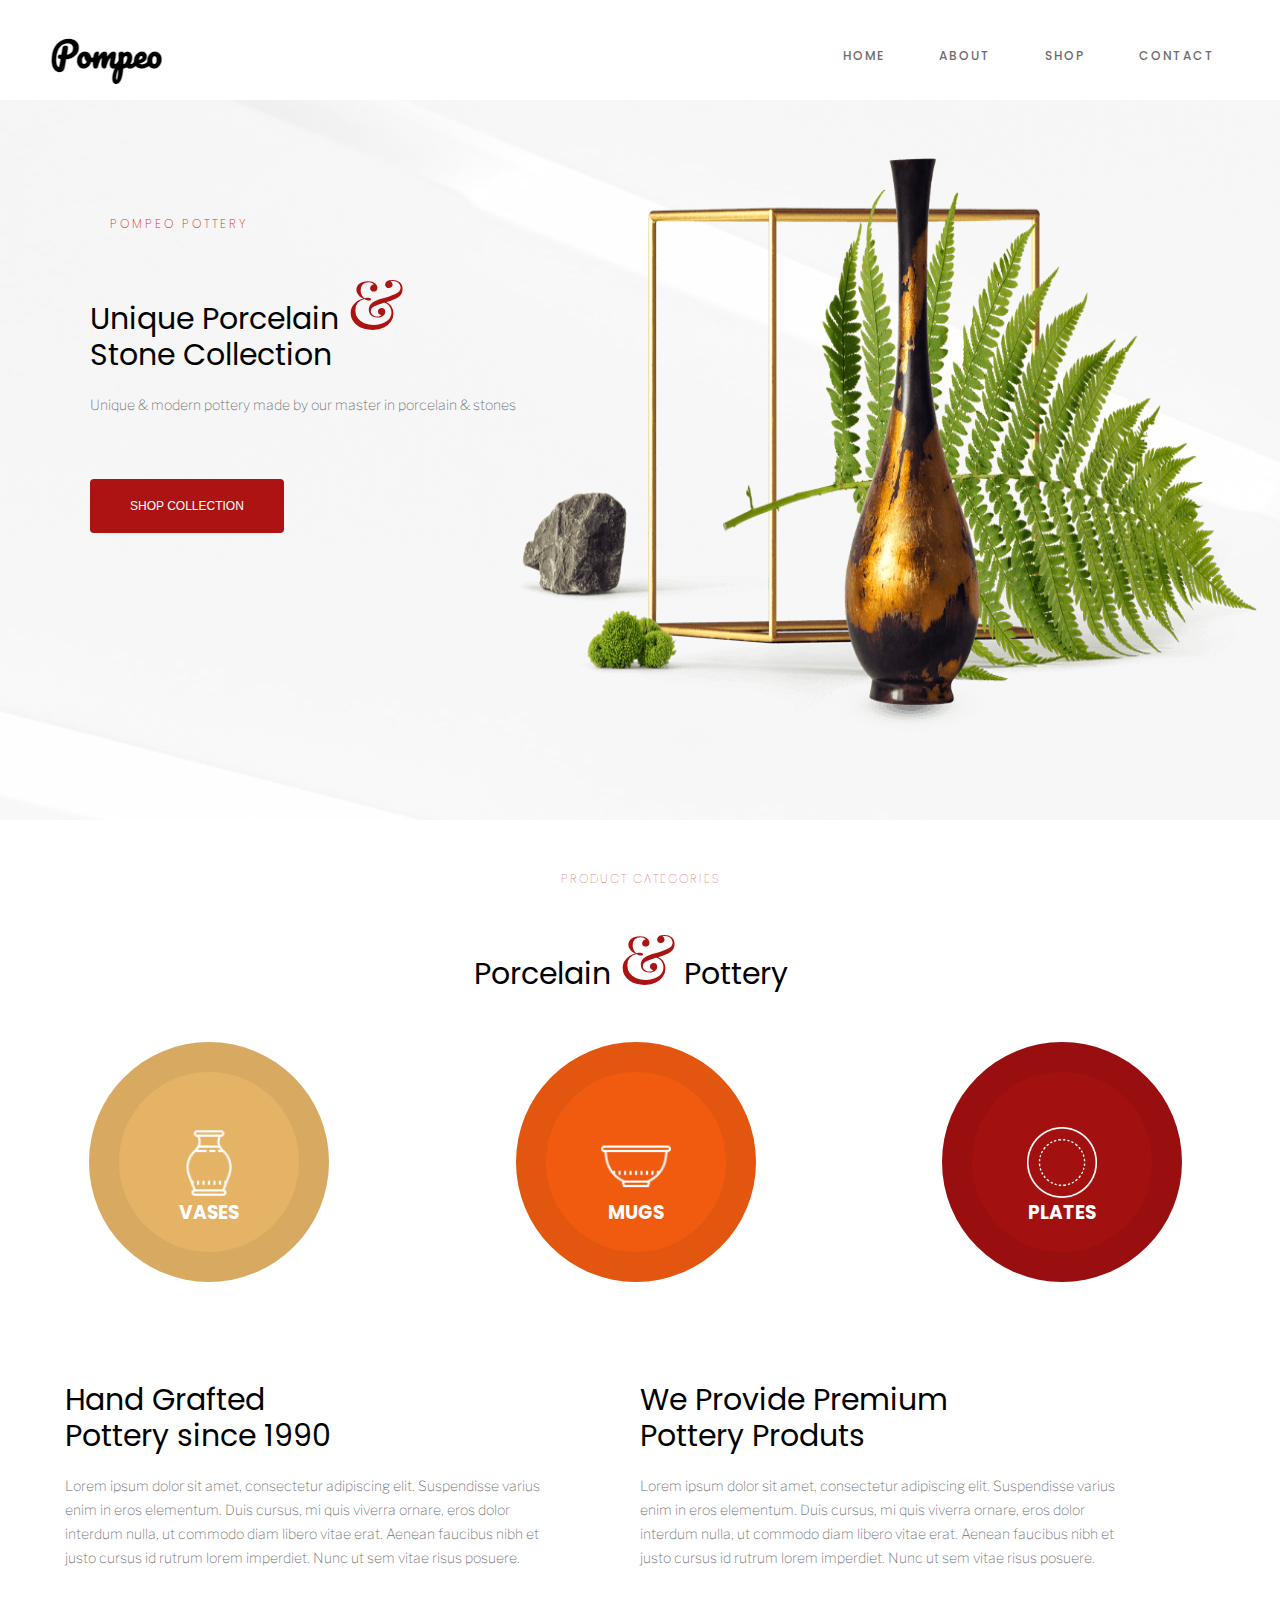
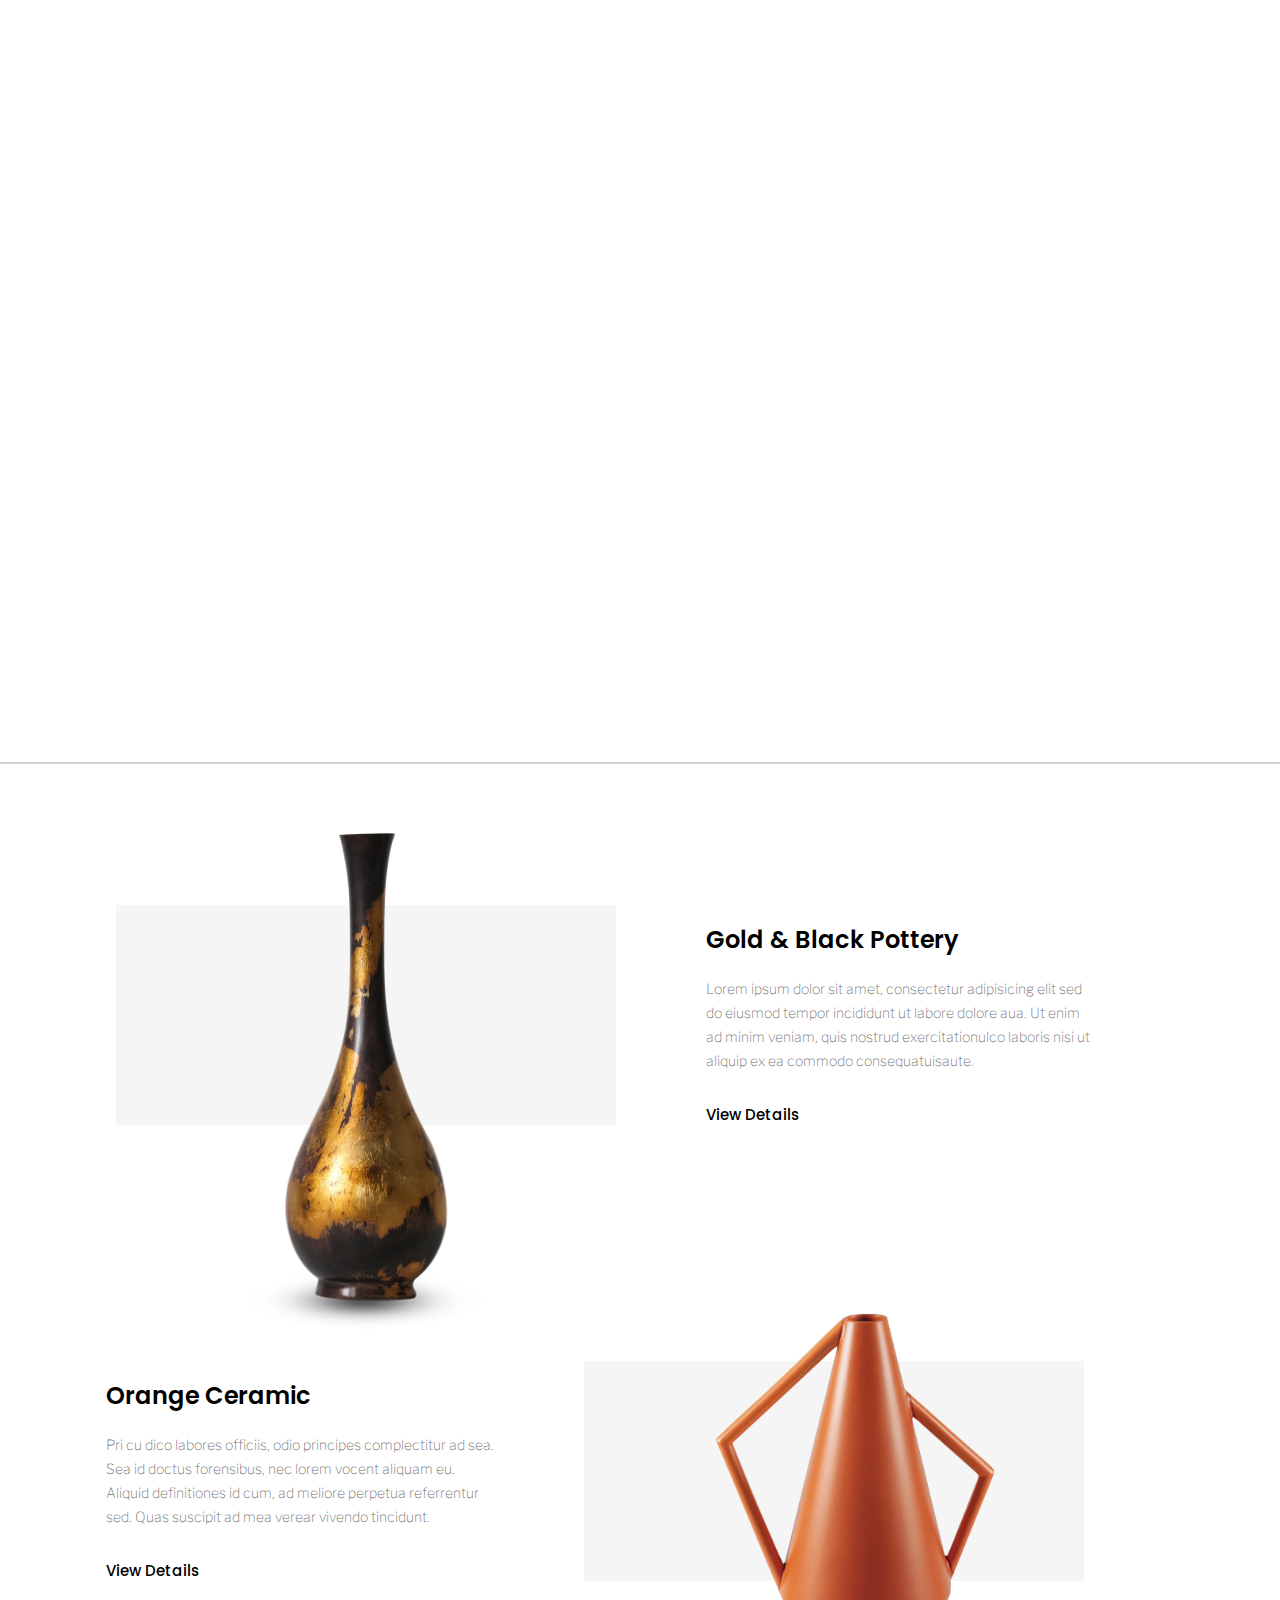
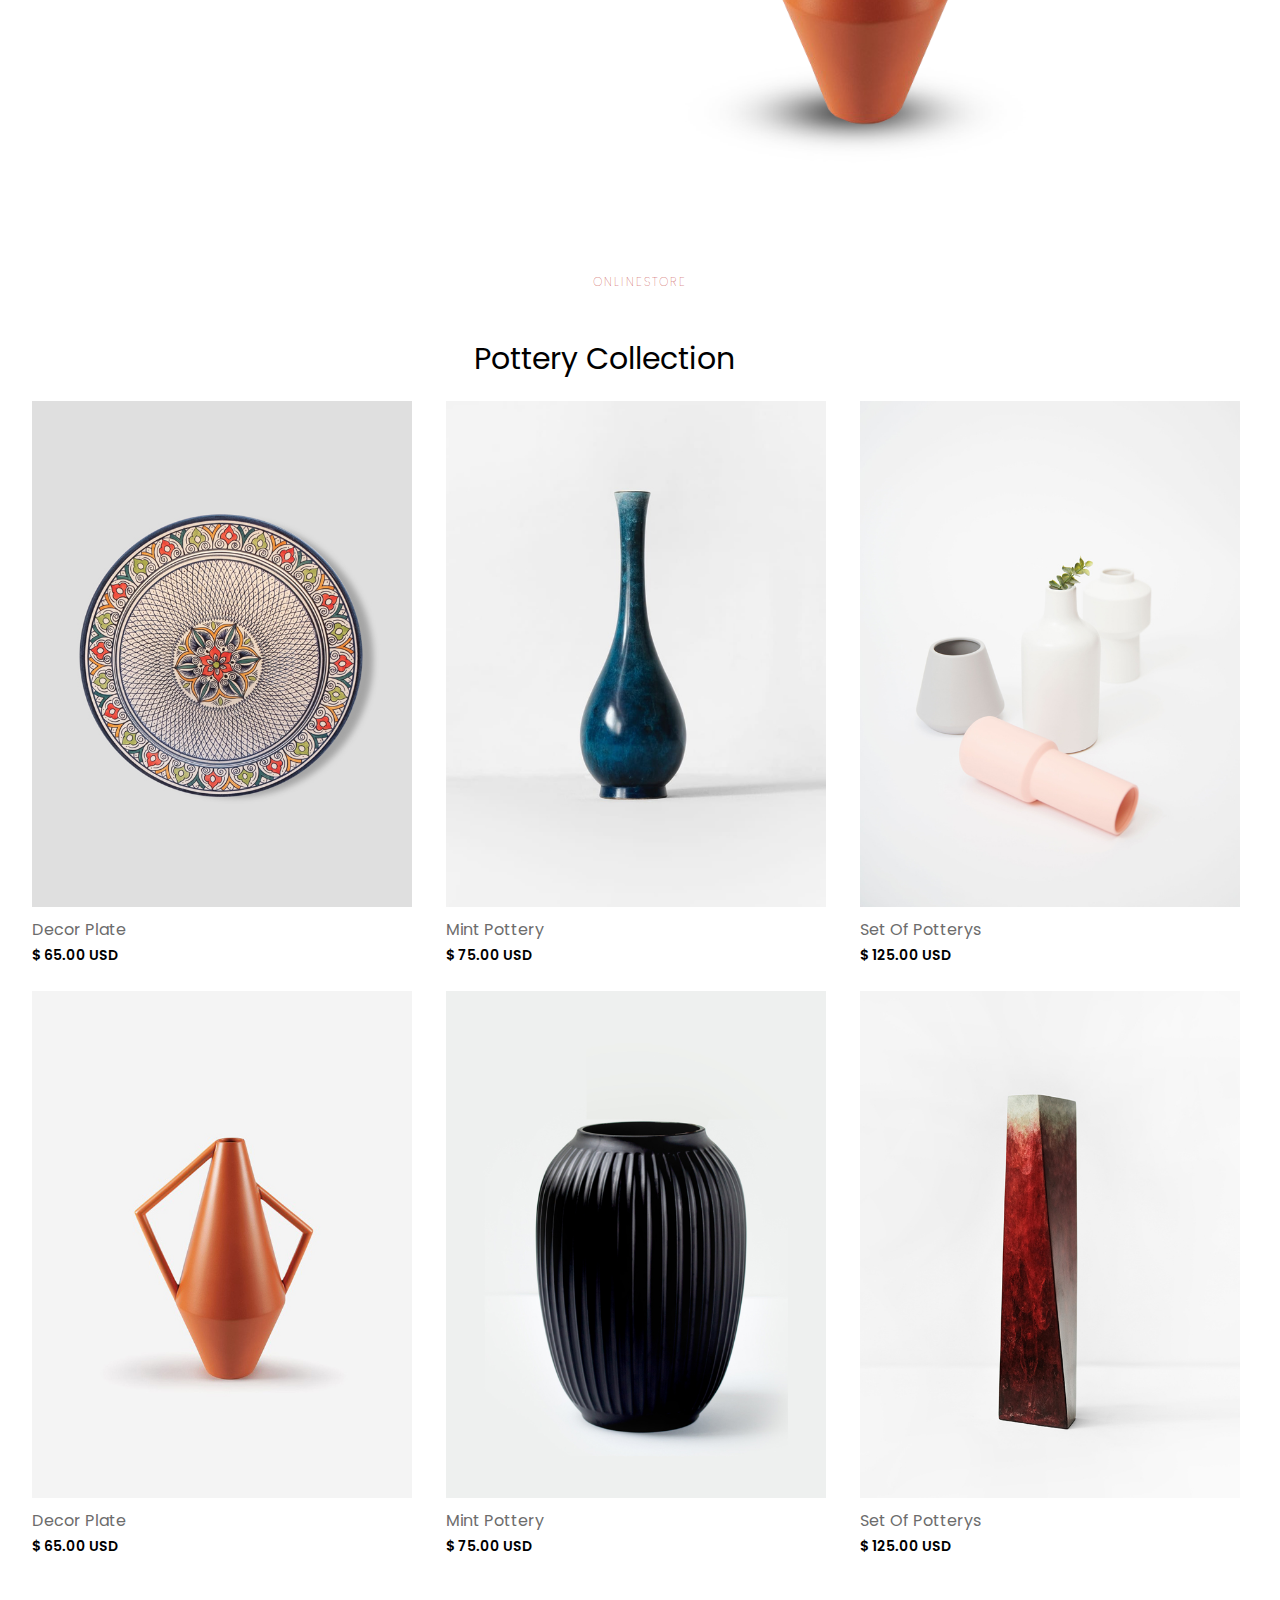
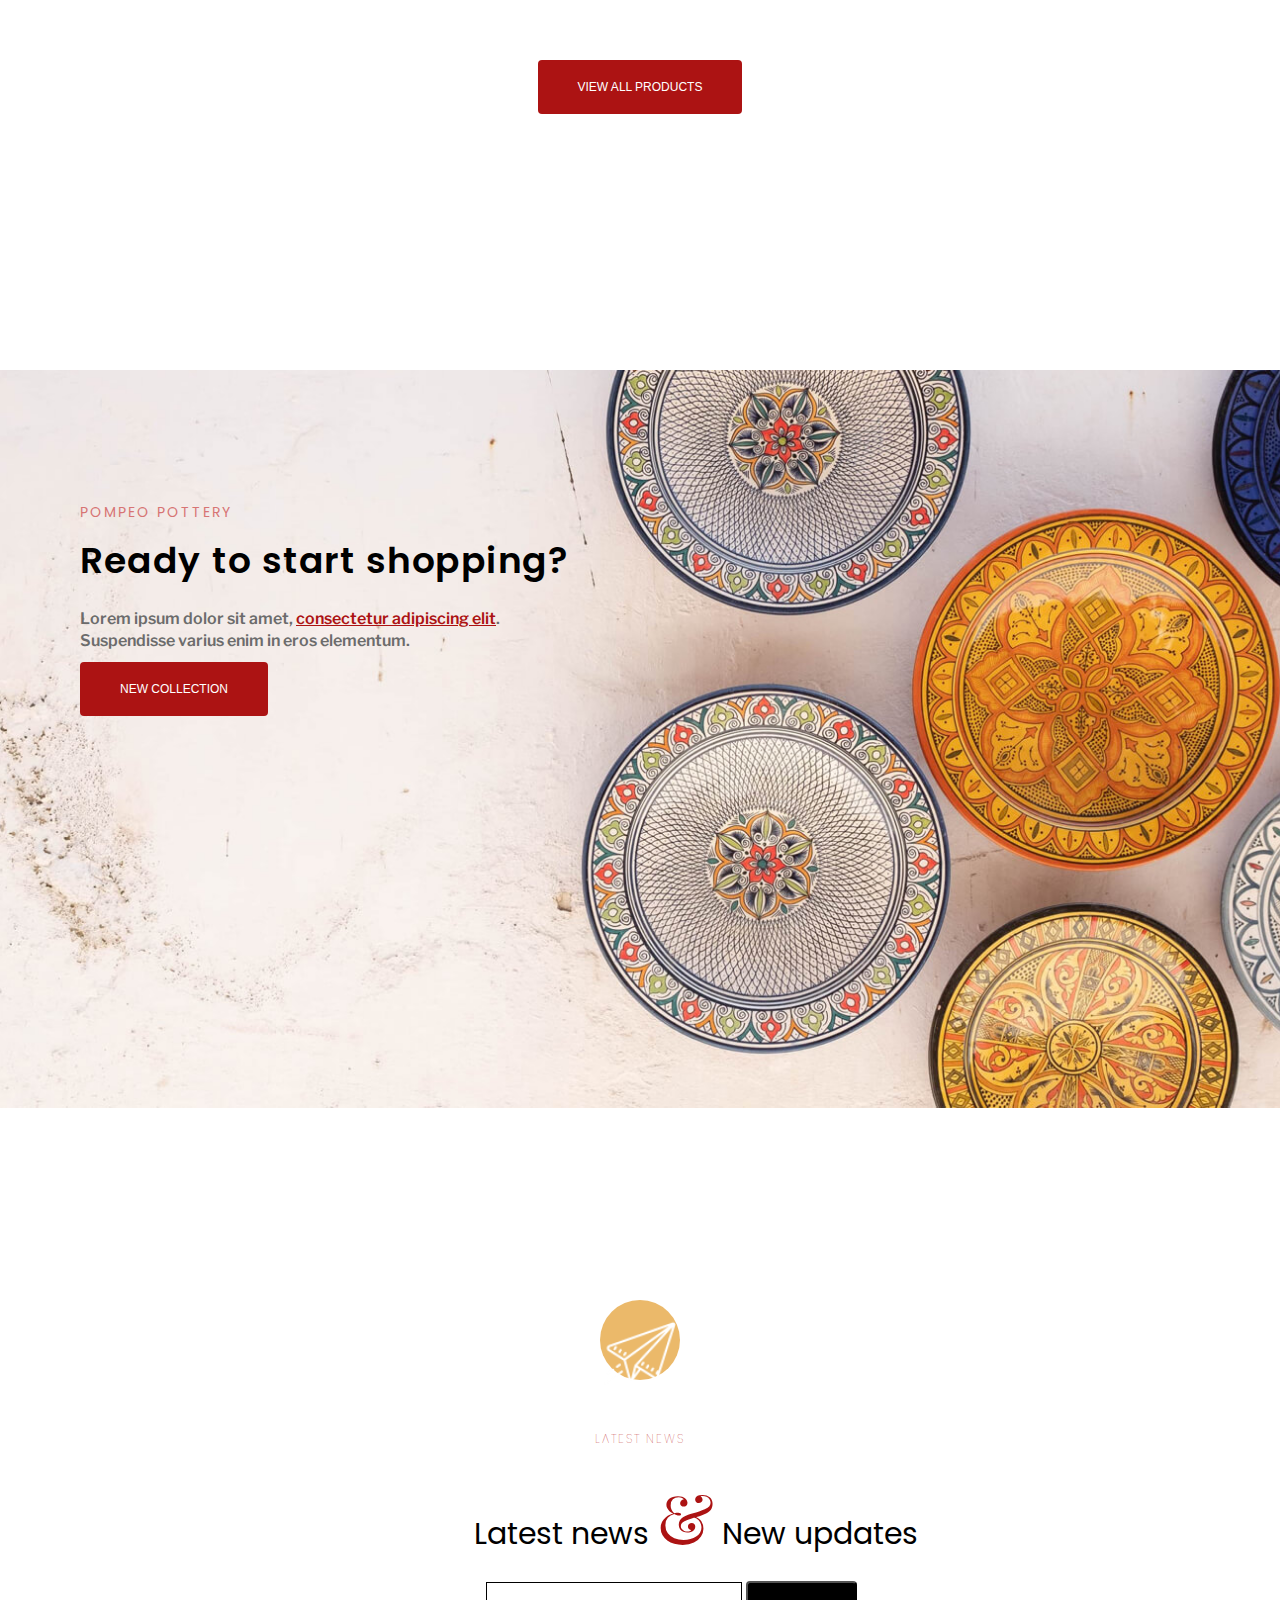
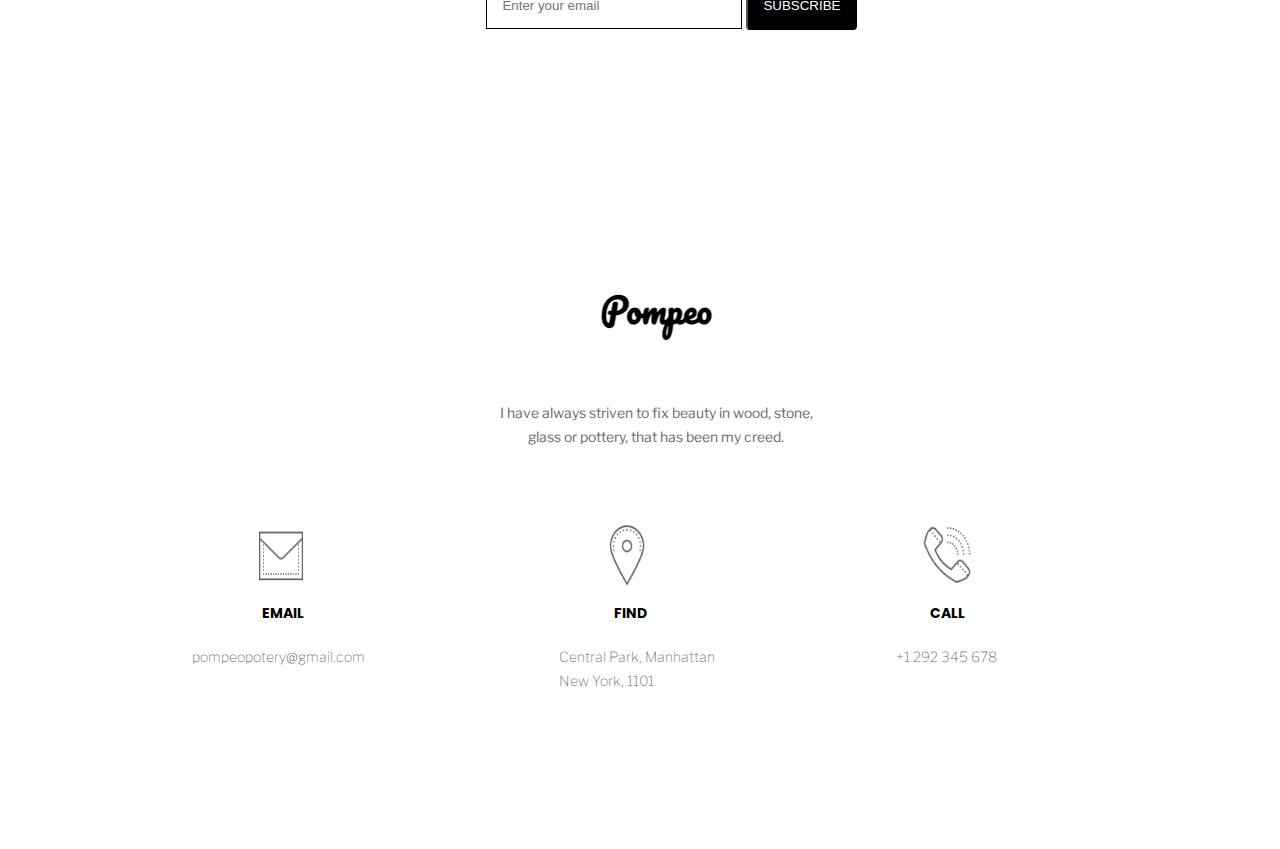
<file: index.html>
<!DOCTYPE html>
<html lang="en">
<head>
    <meta charset="UTF-8">
    <meta name="viewport" content="width=device-width, initial-scale=1.0">
    <title>https://pompeo.webflow.io</title>
    <link rel="stylesheet" href="style.css">
    <link href='https://unpkg.com/boxicons@2.1.4/css/boxicons.min.css' rel='stylesheet'>
    <link rel="preconnect" href="https://fonts.googleapis.com">
    <link rel="preconnect" href="https://fonts.gstatic.com" crossorigin>
    <link href="https://fonts.googleapis.com/css2?family=Pacifico&family=Poppins:ital,wght@0,300;1,300&display=swap" rel="stylesheet">
    <link rel="preconnect" href="https://fonts.googleapis.com">
    <link rel="preconnect" href="https://fonts.gstatic.com" crossorigin>
    <link href="https://fonts.googleapis.com/css2?family=Pacifico&family=Playfair+Display&family=Poppins:ital,wght@0,300;1,300&family=Rajdhani:wght@300&display=swap" rel="stylesheet">
    <link rel="preconnect" href="https://fonts.googleapis.com">
    <link rel="preconnect" href="https://fonts.gstatic.com" crossorigin>
    <link href="https://fonts.googleapis.com/css2?family=Libre+Franklin:wght@300&display=swap" rel="stylesheet">
    <link rel="preconnect" href="https://fonts.googleapis.com">
    <link rel="preconnect" href="https://fonts.gstatic.com" crossorigin>
    <link href="https://fonts.googleapis.com/css2?family=Lato:ital,wght@1,300&display=swap" rel="stylesheet">
</head>
<body>
    <nav class="navbar">
        <div class="navdiv">
            <div class="logo"><img src="Capture.PNG"></div>
            <ul>
                <li><a href="index.html">HOME</a></li>
                <li><a href="about.html">ABOUT</a></li>
                <li><a href="shop.html">SHOP</a></li>
                <li><a href="contact.html">CONTACT</a></li>
            </ul>
        </div>
    </nav>
    <div class="unsplash-section">
        <div class="container"></div>
        <section>
            <div class="left-section">
              <h5>POMPEO POTTERY</h5>
              <h1>Unique Porcelain <span class="style">&</span> <br> Stone Collection</h1>
              <p>Unique & modern pottery made by our master in porcelain & stones</p><br><br>
              <div class="collection-btn-box">
                <button class="shop-collection-btn"><a href="shop.html">SHOP COLLECTION</a></button>
              </div>
            </div>
            <div class="Right-section">
              <img src="5e602d43ad635f0fe2d06a05_Untitled-2d2 (2).png">
            </div>
          </section>
    </div>
    <center>
      <div class="p">PRODUCT CATEGORIES</div>
      <div class="h1"><h1>Porcelain <span class="style">&</span> Pottery</h1></div>
    </center>
    <div class="category">
        <div role="list" class="row">    
          <div role="listitem" class="container">
            <a href="/category/vases" class="links-category">
              <div style="background-color:#e4b366" class="block-">
            <img width="70" alt="" src="5bb7874064724534dc9870d0_icons8-pottery-64.png">
            <h3 class="tittle">VASES</h3>
           </div>
          </a>
      </div>
      <div role="listitem" class="container">
          <a href="/category/vases" class="links-category">
           <div style="background-color:#f05b10" class="block-">
            <img width="70" alt="" src="5bb7876aedf07b21c27e7b66_icons8-salad-bowl-64.png">
            <h3 class="tittle">MUGS</h3>
           </div>
          </a>
      </div>
      <div role="listitem" class="container">
          <a href="/category/vases" class="links-category">
           <div style="background-color:#a21010" class="block-">
            <img width="70" alt="" src="5bb78d5e9e1f337308de45cf_ICON-22 (1).png">
            <h3 class="tittle">PLATES</h3>
           </div>
          </a>
      </div>
      </div>
      </div>
      <section class="parent">
        <section class="child">
          <h1>Hand Grafted <br>Pottery since 1990</h1>
          <p>Lorem ipsum dolor sit amet, consectetur adipiscing elit. Suspendisse varius<br> enim in eros elementum. Duis cursus, mi quis viverra ornare, eros dolor <br> interdum nulla, ut commodo diam libero vitae erat. Aenean faucibus nibh et <br> justo cursus id rutrum lorem imperdiet. Nunc ut sem vitae risus posuere.</p>
        </section>
      </section>
      <section class="child">
        <h1>We Provide Premium <br> Pottery Produts</h1>
        <p>Lorem ipsum dolor sit amet, consectetur adipiscing elit. Suspendisse varius<br> enim in eros elementum. Duis cursus, mi quis viverra ornare, eros dolor <br> interdum nulla, ut commodo diam libero vitae erat. Aenean faucibus nibh et <br> justo cursus id rutrum lorem imperdiet. Nunc ut sem vitae risus posuere.</p>
      </section>
      <div class="outline">
        <section class="container3">
          <div class="block">
            <div class="img">
                <img src="5bb9668024337c19082edcaf_orientovase-p-500.png" alt="">
            </div>
          </div>
            <div class="text">
                <h3 class="saletitle">
                    Gold & Black Pottery
                </h3>
                <p class="saleinfo">
                    Lorem ipsum dolor sit amet, consectetur adipisicing elit sed <br> do eiusmod tempor incididunt ut labore dolore aua. Ut enim <br> ad minim veniam, quis nostrud exercitationulco laboris nisi ut <br> aliquip ex ea commodo consequatuisaute.
                </p>
                <a href="#" class="salepage">
                    View Details
                </a>
            </div>
        </section>
        <section class="container4">
          <div class="text2">
              <h3 class="saletitle1">
                  Orange Ceramic
              </h3>
              <p class="saleinfo1">
                  Pri cu dico labores officiis, odio principes complectitur ad sea. <br> Sea id doctus forensibus, nec lorem vocent aliquam eu. <br> Aliquid definitiones id cum, ad meliore perpetua referrentur <br> sed. Quas suscipit ad mea verear vivendo tincidunt.
              </p>
              <a href="#" class="salepage1">
                  View Details
              </a>
          </div>
          <div class="block1">
            <div class="img1">
                <img src="5bb381e8f20c2e1db6f8800c_blouse.png" alt="">
            </div>
          </div>
      </section>
      </div>
      <div class="p">ONLINESTORE</div>
      <div class="h1"><h1>Pottery Collection</h1></div>
      <div class="row">
        <div class="column">
         <img src="5bbbd7e1e364e913f38fed48_5bb3def89ab3aa39fda26d59_plate-1.png" class="image-1" width="100%">
         <div class="a-collection">Decor Plate</div>
         <div class="p-collection">$ 65.00 USD</div>
        </div>
        <div class="column">
          <img src="5bbbd7f0e364e976af8fed4d_5bb3df47aa273fe65085a78f_oriento-663905-unsplash-p-1600.png" class="image-2" width="100%">
          <div class="a-collection">Mint Pottery</div>
         <div class="p-collection">$ 75.00 USD</div>
         </div>
         <div class="column">
          <img src="5bbbd7f879491efbeb9d8269_5bb3d671edf33b1f76f5aa0d_modern-essentials-792823-unsplash.png" class="image-3" width="100%">
          <div class="a-collection">Set Of Potterys</div>
         <div class="p-collection">$ 125.00 USD</div>
         </div>
         <div class="row">
          <div class="column">
           <img src="5bbbd804f8cd66eab8cc490c_5bb3febae6340f5ff015e85b_blouse.png" class="image-4" width="100%">
           <div class="a-collection">Decor Plate</div>
           <div class="p-collection">$ 65.00 USD</div>
          </div>
          <div class="column">
            <img src="5bbbd80e7ddaf62b3e2460bb_5bb3cedbb3465c5181324caa_212-unsplash-(1).png" class="image-5" width="100%">
            <div class="a-collection">Mint Pottery</div>
           <div class="p-collection">$ 75.00 USD</div>
           </div>
           <div class="column">
            <img src="5bbbd819e364e903ba8fee0c_5bb3c9f370f1175d66fc5d5a_oriento-663881-unsplash.png" class="image-6" width="100%">
            <div class="a-collection">Set Of Potterys</div>
           <div class="p-collection">$ 125.00 USD</div>
           </div>
           <center>
             <div class="product-btn-box">
              <button class="all-products"><a href="shop.html">VIEW ALL PRODUCTS</a></button>
            </div>
            </center>
            <div class="last-margin">
              <div class="last-image">
                <div class="last-text">
                    <p class="p5">POMPEO POTTERY</p>
                    <h1 class="h5">Ready to start shopping?</h1>
                    <p class="p6">Lorem ipsum dolor sit amet, <span class="last-style">consectetur adipiscing elit</span>. <br>Suspendisse varius enim in eros elementum.</p>
                    <div class="collection-btn-box">
                      <button class="shop-collection-btn"><a href="shop.html">NEW COLLECTION</a></button>
                    </div>
                </div>
              </div>
              </div>
              <center>
                <div class="circle">
                 <img src="5baf7b8b7a16ad6c3bda1f4d_icons8-paper-plane-64.png">
                </div>
              </center>

           <div class="p">LATEST NEWS</div>
           <div class="h1"><h1>Latest news <span class="style">&</span> New updates</h1></div>
           <label>
            <input type="email" placeholder="Enter your email">
            <button>SUBSCRIBE</button>
           </label>
            <footer>
              <center>
                <div class="title-pompeo"><img src="Capture.PNG"></div>
                <div class="p-pompeo-text">I have always striven to fix beauty in wood, stone,<br>
                  glass or pottery, that has been my creed.
                </div>
               </center>    
               <div class="last-row">
                <div class="row0">
               <div class="img-mail">
                <img src="5bc61f43b6ba2a3332ee30f4_icons8-secured-letter-80 (1).png">
                <h6 class="h6-mail">EMAIL</h6>
                <P class="p-mail">pompeopotery@gmail.com</P>
              </div>
            </div>
              <div class="row0">
              <div class="img-find">
                <img src="5bc61fa61d93fd9e7976d4af_icons8-marker-80 (1).png">
                <h6 class="h6-find">FIND</h6>
                <P class="p-find">Central Park, Manhattan <br>New York, 1101</P>
              </div>
            </div>
              <div class="row0">
              <div class="img-call">
                <img src="5bc61f741d93fdca4176d416_icons8-ringer-volume-80.png">
                <h6 class="h6-call">CALL</h6>
                <P class="p-call">+1 292 345 678</P>
              </div>
            </div>
              </div>
             </footer>
</body>
</html>
</file>
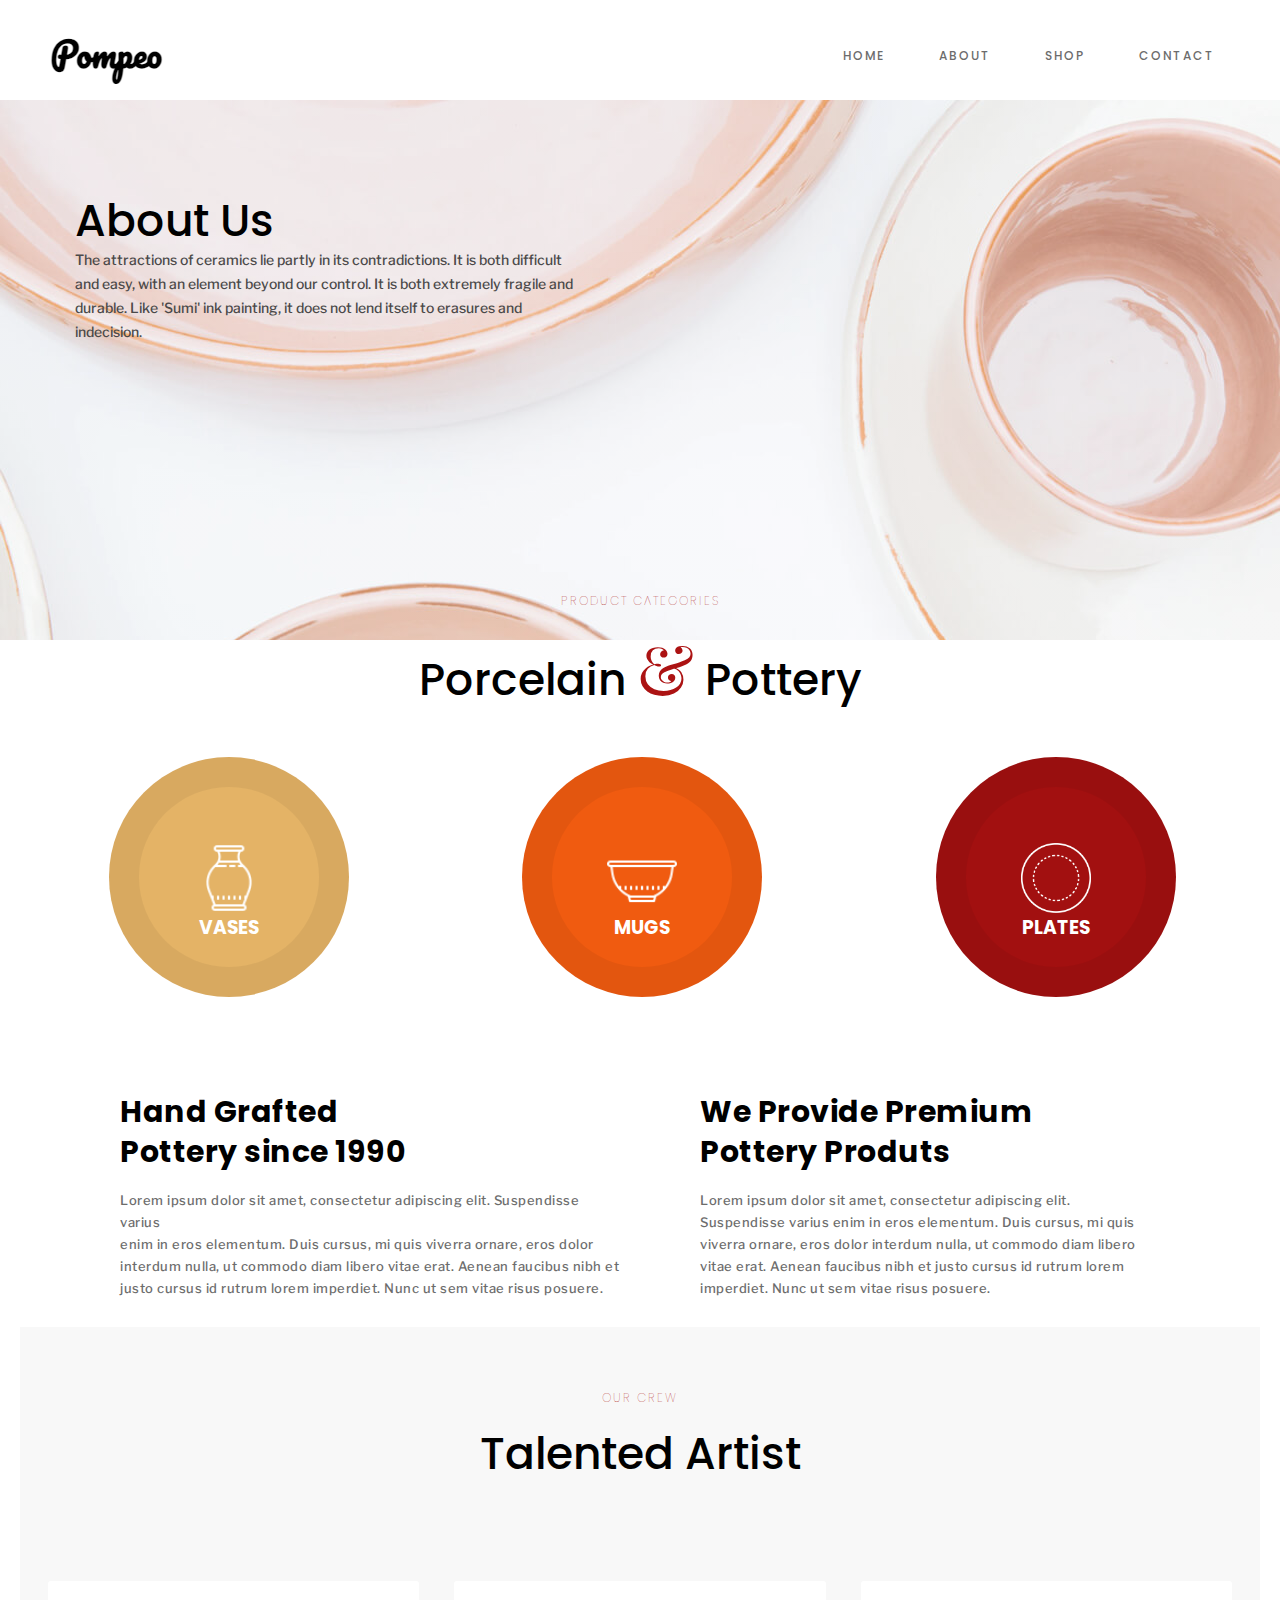
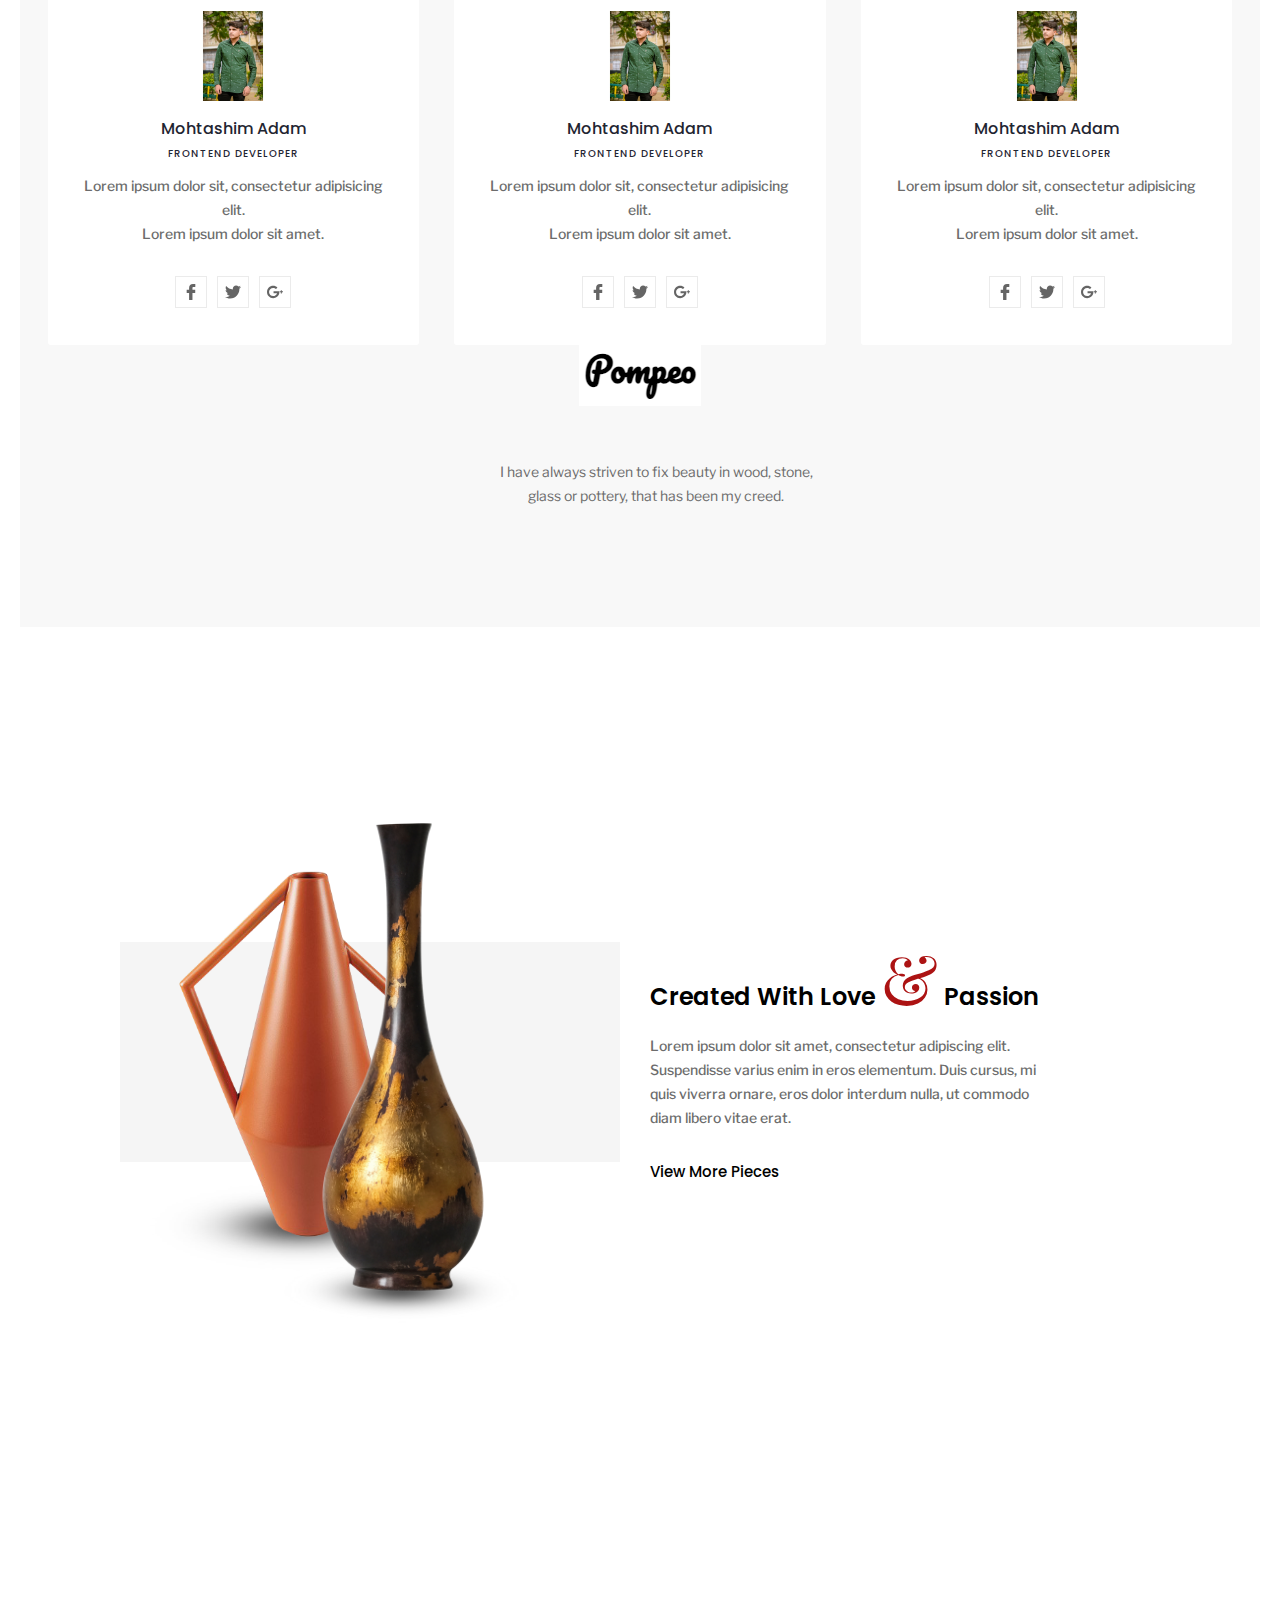
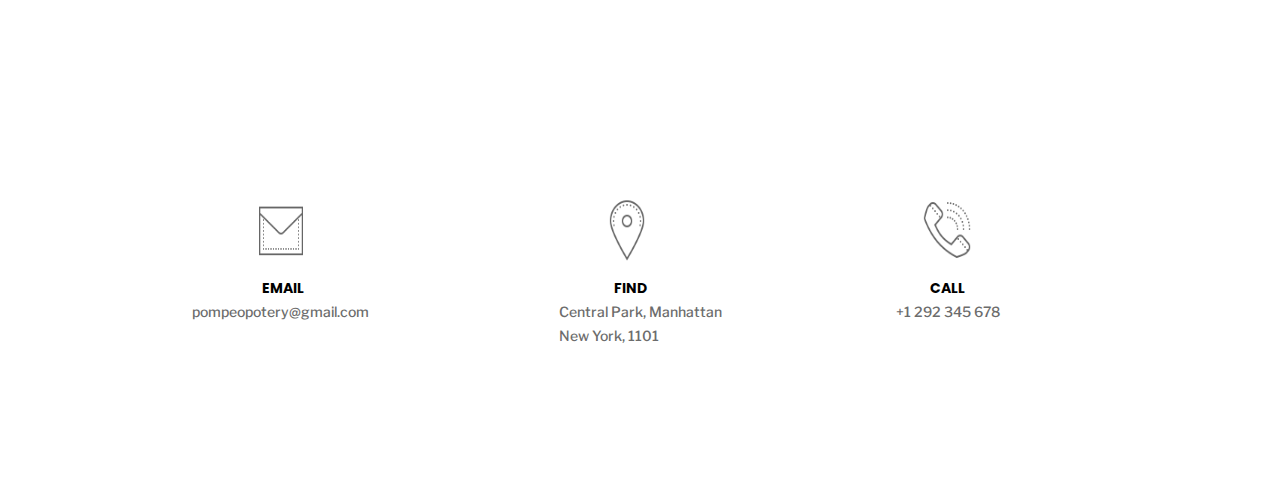
<file: about.html>
<!DOCTYPE html>
<html lang="en">
<head>
    <meta charset="UTF-8">
    <meta name="viewport" content="width=device-width, initial-scale=1.0">
    <title>https://pompeo.webflow.io/about-us</title>
    <link rel="stylesheet" href="About.css">
    <link href='https://unpkg.com/boxicons@2.1.4/css/boxicons.min.css' rel='stylesheet'>
    <link rel="preconnect" href="https://fonts.googleapis.com">
    <link rel="preconnect" href="https://fonts.gstatic.com" crossorigin>
    <link href="https://fonts.googleapis.com/css2?family=Pacifico&family=Poppins:ital,wght@0,300;1,300&display=swap" rel="stylesheet">
    <link rel="preconnect" href="https://fonts.googleapis.com">
    <link rel="preconnect" href="https://fonts.gstatic.com" crossorigin>
    <link href="https://fonts.googleapis.com/css2?family=Pacifico&family=Playfair+Display&family=Poppins:ital,wght@0,300;1,300&family=Rajdhani:wght@300&display=swap" rel="stylesheet">
    <link rel="preconnect" href="https://fonts.googleapis.com">
    <link rel="preconnect" href="https://fonts.gstatic.com" crossorigin>
    <link href="https://fonts.googleapis.com/css2?family=Libre+Franklin:wght@300&display=swap" rel="stylesheet">
    <link rel="preconnect" href="https://fonts.googleapis.com">
    <link rel="preconnect" href="https://fonts.gstatic.com" crossorigin>
    <link href="https://fonts.googleapis.com/css2?family=Lato:ital,wght@1,300&display=swap" rel="stylesheet">
</head>
<body>
    <nav class="navbar">
        <div class="navdiv">
            <div class="logo"><img src="Capture.PNG"></div>
            <ul>
                <li><a href="index.html">HOME</a></li>
                <li><a href="about.html">ABOUT</a></li>
                <li><a href="shop.html">SHOP</a></li>
                <li><a href="contact.html">CONTACT</a></li>
            </ul>
        </div>
    </nav>
    <div class="unsplash-section">
        <div class="container"></div>
    <div class="left-section">
        <h1>About Us</h1>
        <p> The attractions of ceramics lie partly in its contradictions. It is both difficult and easy, with an element beyond our control. It is both extremely fragile and durable. Like 'Sumi' ink painting, it does not lend itself to erasures and indecision.</p>
      </div>
      <div class="p">PRODUCT CATEGORIES</div>
      <div class="h1"><h1>Porcelain <span class="style">&</span> Pottery</h1></div>
      <div class="category">
        <div role="list" class="row">    
          <div role="listitem" class="container">
            <a href="/category/vases" class="links-category">
              <div style="background-color:#e4b366" class="block-">
            <img width="70" alt="" src="5bb7874064724534dc9870d0_icons8-pottery-64.png">
            <h3 class="tittle">VASES</h3>
           </div>
          </a>
      </div>
      <div role="listitem" class="container">
          <a href="/category/vases" class="links-category">
           <div style="background-color:#f05b10" class="block-">
            <img width="70" alt="" src="5bb7876aedf07b21c27e7b66_icons8-salad-bowl-64.png">
            <h3 class="tittle">MUGS</h3>
           </div>
          </a>
      </div>
      <div role="listitem" class="container">
          <a href="/category/vases" class="links-category">
           <div style="background-color:#a21010" class="block-">
            <img width="70" alt="" src="5bb78d5e9e1f337308de45cf_ICON-22 (1).png">
            <h3 class="tittle">PLATES</h3>
           </div>
          </a>
      </div>
      </div>
      </div>
      <div class="text11">
        <div class="text1">
            <h1>Hand Grafted <br>Pottery since 1990</h1>
            <p>Lorem ipsum dolor sit amet, consectetur adipiscing elit. Suspendisse varius<br> enim in eros elementum. Duis cursus, mi quis viverra ornare, eros dolor <br> interdum nulla, ut commodo diam libero vitae erat. Aenean faucibus nibh et <br> justo cursus id rutrum lorem imperdiet. Nunc ut sem vitae risus posuere.</p>
        </div>
       </div>
      <div class="text11">
        <div class="text2">
          <h1>We Provide Premium <br> Pottery Produts</h1>
          <p>Lorem ipsum dolor sit amet, consectetur adipiscing elit. Suspendisse varius enim in eros elementum. Duis cursus, mi quis viverra ornare, eros dolor interdum nulla, ut commodo diam libero vitae erat. Aenean faucibus nibh et  justo cursus id rutrum lorem imperdiet. Nunc ut sem vitae risus posuere.</p>
        </div>
      </div>
      <div class="section-gray">
        <div class="p-about">OUR CREW</div>
        <div class="h1-about"><h1>Talented Artist</h1></div>
      <div class="div-3">
        <div class="myinfo">
           <div class="team">
              <div class="img"><img src="WhatsApp Image 2023-12-20 at 11.52.37 AM (9).jpeg"></div>
              <h4 class="name">Mohtashim Adam</h4>
              <h4 class="skill">Frontend Developer</h4>
              <p class="detail">Lorem ipsum dolor sit, consectetur adipisicing elit.<br>Lorem ipsum dolor sit amet.</p>
              <div class="myicon">
                <a href="" class="social1"></a>
                <a href="" class="social2"></a>
                <a href="" class="social3"></a>
            </div>
           </div>
        </div>
        <div class="myinfo1">
          <div class="team">
            <div class="img"><img src="WhatsApp Image 2023-12-20 at 11.52.37 AM (9).jpeg"></div>
              <h4 class="name">Mohtashim Adam</h4>
              <h4 class="skill">Frontend Developer</h4>
              <p class="detail">Lorem ipsum dolor sit, consectetur adipisicing elit.<br>Lorem ipsum dolor sit amet.</p>
              <div class="myicon">
                <a href="" class="social1"></a>
                <a href="" class="social2"></a>
                <a href="" class="social3"></a>
            </div>
           </div>
        </div>
        <div class="myinfo2">
           <div class="team">
            <div class="img"><img src="WhatsApp Image 2023-12-20 at 11.52.37 AM (9).jpeg"></div>
              <h4 class="name">Mohtashim Adam</h4>
              <h4 class="skill">Frontend Developer</h4>
              <p class="detail">Lorem ipsum dolor sit, consectetur adipisicing elit.<br>Lorem ipsum dolor sit amet.</p>
              <div class="myicon">
                <a href="" class="social1"></a>
                <a href="" class="social2"></a>
                <a href="" class="social3"></a>
            </div>
           </div>
        </div>
     </div>
  </div>
    <div class="padding">
      <div class="secondlast">
         <div class="saleimage">
          <img src="5bb381e8f20c2e1db6f8800c_blouse.png"  class="img0" width="300px">
          <img src="5bb9668024337c19082edcaf_orientovase-p-500.png"  class="img9" width="240px">
         </div>
      </div>
      <div class="secondlast">
          <div class="sale-info">
              <h3 class="saletitle">Created With Love <span class="style">&</span> Passion</h3>
              <p class="saleinfo">Lorem ipsum dolor sit amet, consectetur adipiscing elit. <br> Suspendisse varius enim in eros elementum. Duis cursus, mi <br> quis viverra ornare, eros dolor interdum nulla, ut commodo <br> diam libero vitae erat.</p>
              <a href="" class="saledetail">View More Pieces</a>
          </div>
      </div>
    </div>
</div>
</div>
<footer>
  <center>
    <div class="title-pompeo"><img src="Capture.PNG"></div>
    <div class="p-pompeo-text">I have always striven to fix beauty in wood, stone,<br>
      glass or pottery, that has been my creed.
    </div>
   </center>    
   <div class="last-row">
    <div class="row0">
   <div class="img-mail">
    <img src="5bc61f43b6ba2a3332ee30f4_icons8-secured-letter-80 (1).png">
    <h6 class="h6-mail">EMAIL</h6>
    <P class="p-mail">pompeopotery@gmail.com</P>
  </div>
</div>
  <div class="row0">
  <div class="img-find">
    <img src="5bc61fa61d93fd9e7976d4af_icons8-marker-80 (1).png">
    <h6 class="h6-find">FIND</h6>
    <P class="p-find">Central Park, Manhattan <br>New York, 1101</P>
  </div>
</div>
  <div class="row0">
  <div class="img-call">
    <img src="5bc61f741d93fdca4176d416_icons8-ringer-volume-80.png">
    <h6 class="h6-call">CALL</h6>
    <P class="p-call">+1 292 345 678</P>
  </div>
</div>
  </div>
 </footer>
</body>
</html>
</file>
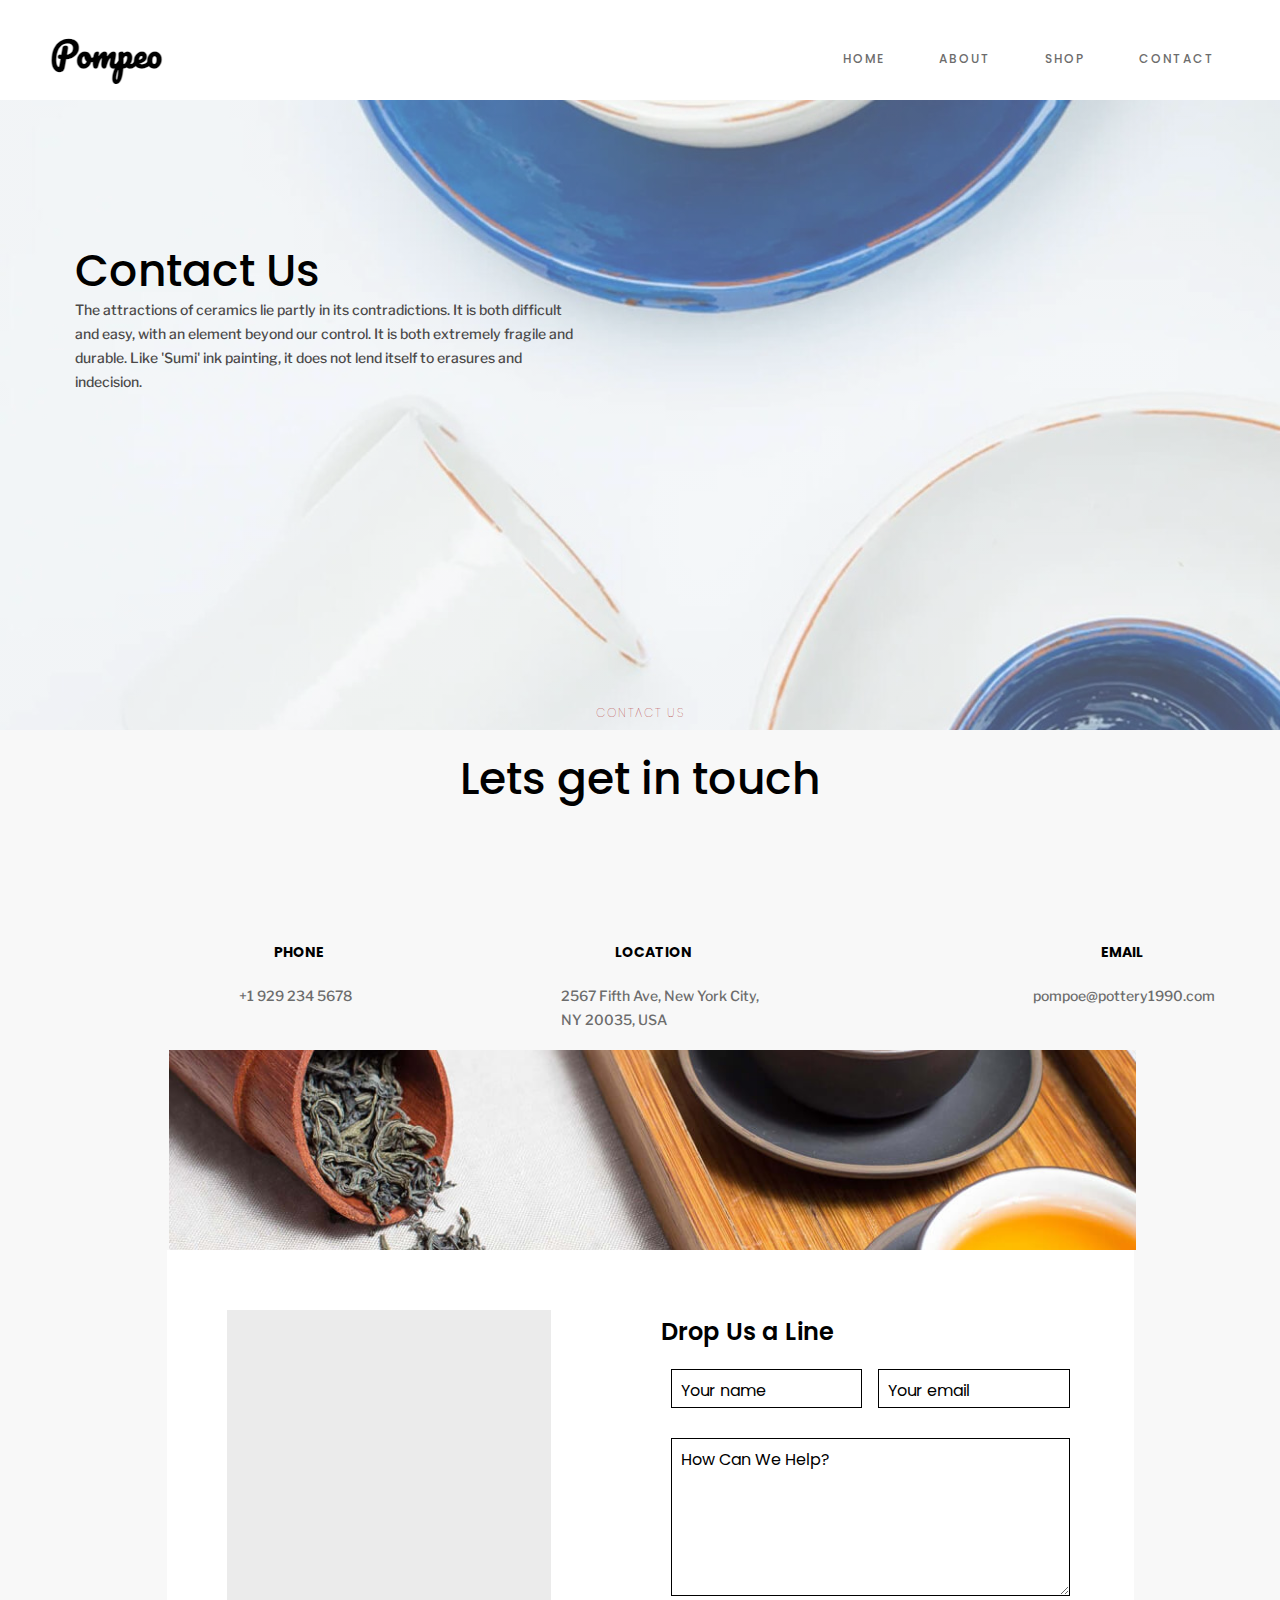
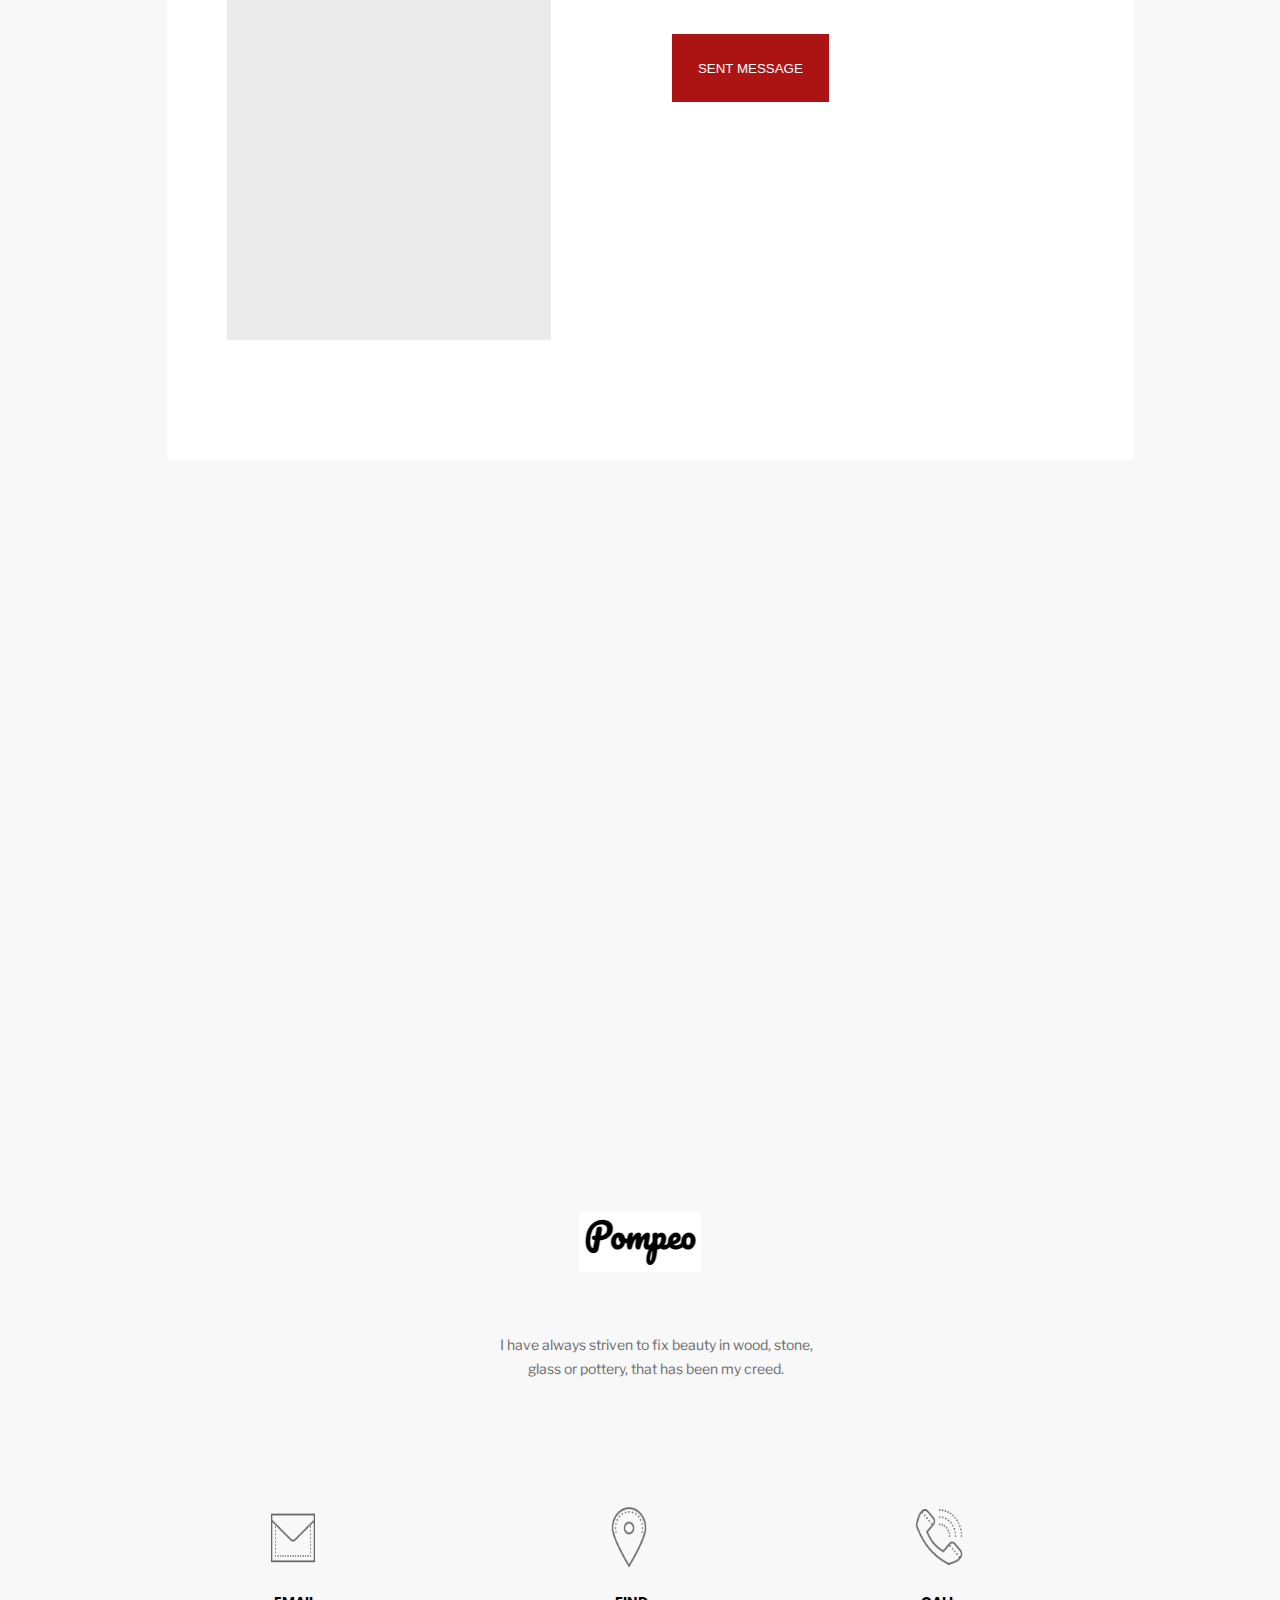
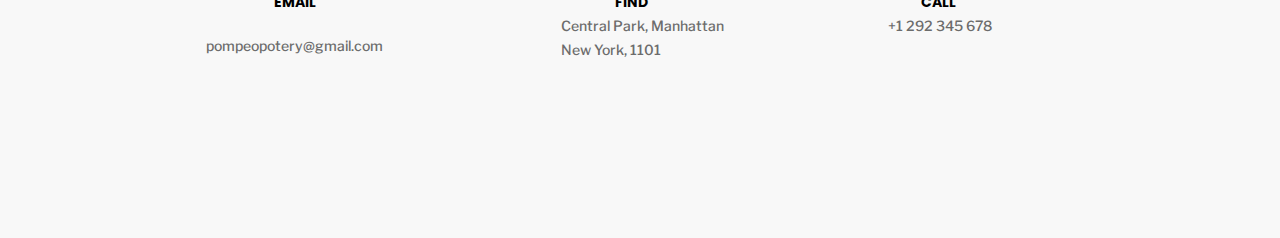
<file: contact.html>
<!DOCTYPE html>
<html lang="en">
<head>
    <meta charset="UTF-8">
    <meta name="viewport" content="width=device-width, initial-scale=1.0">
    <title>https://pompeo.webflow.io/contact-us</title>
    <link rel="stylesheet" href="contact.css">
    <link href='https://unpkg.com/boxicons@2.1.4/css/boxicons.min.css' rel='stylesheet'>
    <link rel="preconnect" href="https://fonts.googleapis.com">
    <link rel="preconnect" href="https://fonts.gstatic.com" crossorigin>
    <link href="https://fonts.googleapis.com/css2?family=Pacifico&family=Poppins:ital,wght@0,300;1,300&display=swap" rel="stylesheet">
    <link rel="preconnect" href="https://fonts.googleapis.com">
    <link rel="preconnect" href="https://fonts.gstatic.com" crossorigin>
    <link href="https://fonts.googleapis.com/css2?family=Pacifico&family=Playfair+Display&family=Poppins:ital,wght@0,300;1,300&family=Rajdhani:wght@300&display=swap" rel="stylesheet">
    <link rel="preconnect" href="https://fonts.googleapis.com">
    <link rel="preconnect" href="https://fonts.gstatic.com" crossorigin>
    <link href="https://fonts.googleapis.com/css2?family=Libre+Franklin:wght@300&display=swap" rel="stylesheet">
    <link rel="preconnect" href="https://fonts.googleapis.com">
    <link rel="preconnect" href="https://fonts.gstatic.com" crossorigin>
    <link href="https://fonts.googleapis.com/css2?family=Lato:ital,wght@1,300&display=swap" rel="stylesheet">
</head>
<body>
    <nav class="navbar">
        <div class="navdiv">
            <div class="logo"><img src="Capture.PNG"></div>
            <ul>
                <li><a href="index.html">HOME</a></li>
                <li><a href="about.html">ABOUT</a></li>
                <li><a href="shop.html">SHOP</a></li>
                <li><a href="contact.html">CONTACT</a></li>
            </ul>
        </div>
    </nav>
    <div class="unsplash-section">
        <div class="container"></div>
        <div class="left-section">
            <h1>Contact Us</h1>
            <p>The attractions of ceramics lie partly in its contradictions. It is both difficult and easy, with an element beyond our control. It is both extremely fragile and durable. Like 'Sumi' ink painting, it does not lend itself to erasures and indecision.</p>
        </div>
      <div class="p">CONTACT US</div>
      <div class="h1"><h1>Lets get in touch</h1></div>
      <footer>    
         <div class="last-row">
          <div class="row0">
          <h6 class="h6-phone">PHONE</h6>
          <P class="p-phone">+1 929 234 5678</P>
      </div>
        <div class="row0">
          <h6 class="h6-location">LOCATION</h6>
          <P class="p-location">2567 Fifth Ave, New York City,<br>NY 20035, USA</P>
      </div>
        <div class="row0">
          <h6 class="h6-mail">EMAIL</h6>
          <P class="p-mail">pompoe@pottery1990.com</P>
      </div>
    </div>
    <section>
        <div class="contact-div">
            <div class="image-div">
            </div>
        </div>
        <div class="container-">
            <div class="lastcontainer">
              <div class="map"></div>
            </div>
            <div class="lastcontainer1">
              <h1 class="lastheading">Drop Us a Line</h1>
              <div class="form">
                <div class="input">
                  <form>
                    <div class="row">
                        <div class="input-group">
                            <input type="text" id="name" required>
                            <label for="name"> Your name</label>
                        </div>
                        <div class="input-group">
                            <input type="text" id="email" required>
                            <label for="email">Your email</label>
                        </div>
                    </div>
                    <div class="input-group">
                        <textarea id="message"  rows="8"></textarea>
                        <label for="name">How Can We Help?</label>
                    </div>
                    <button>SENT MESSAGE</button>
                  </form>
                </div>
              </div>
            </div>
          </div>
          <footer>
            <center>
              <div class="title-pompeo"><img src="Capture.PNG"></div>
              <div class="p-pompeo-text">I have always striven to fix beauty in wood, stone,<br>
                glass or pottery, that has been my creed.
              </div>
             </center>    
             <div class="last-row">
              <div class="row0">
             <div class="img-mail">
              <img src="5bc61f43b6ba2a3332ee30f4_icons8-secured-letter-80 (1).png">
              <h6 class="h6-mail">EMAIL</h6>
              <P class="p-mail">pompeopotery@gmail.com</P>
            </div>
          </div>
            <div class="row0">
            <div class="img-find">
              <img src="5bc61fa61d93fd9e7976d4af_icons8-marker-80 (1).png">
              <h6 class="h6-find">FIND</h6>
              <P class="p-find">Central Park, Manhattan <br>New York, 1101</P>
            </div>
          </div>
            <div class="row0">
            <div class="img-call">
              <img src="5bc61f741d93fdca4176d416_icons8-ringer-volume-80.png">
              <h6 class="h6-call">CALL</h6>
              <P class="p-call">+1 292 345 678</P>
            </div>
          </div>
            </div>
           </footer>        
</body>
</html>
</file>
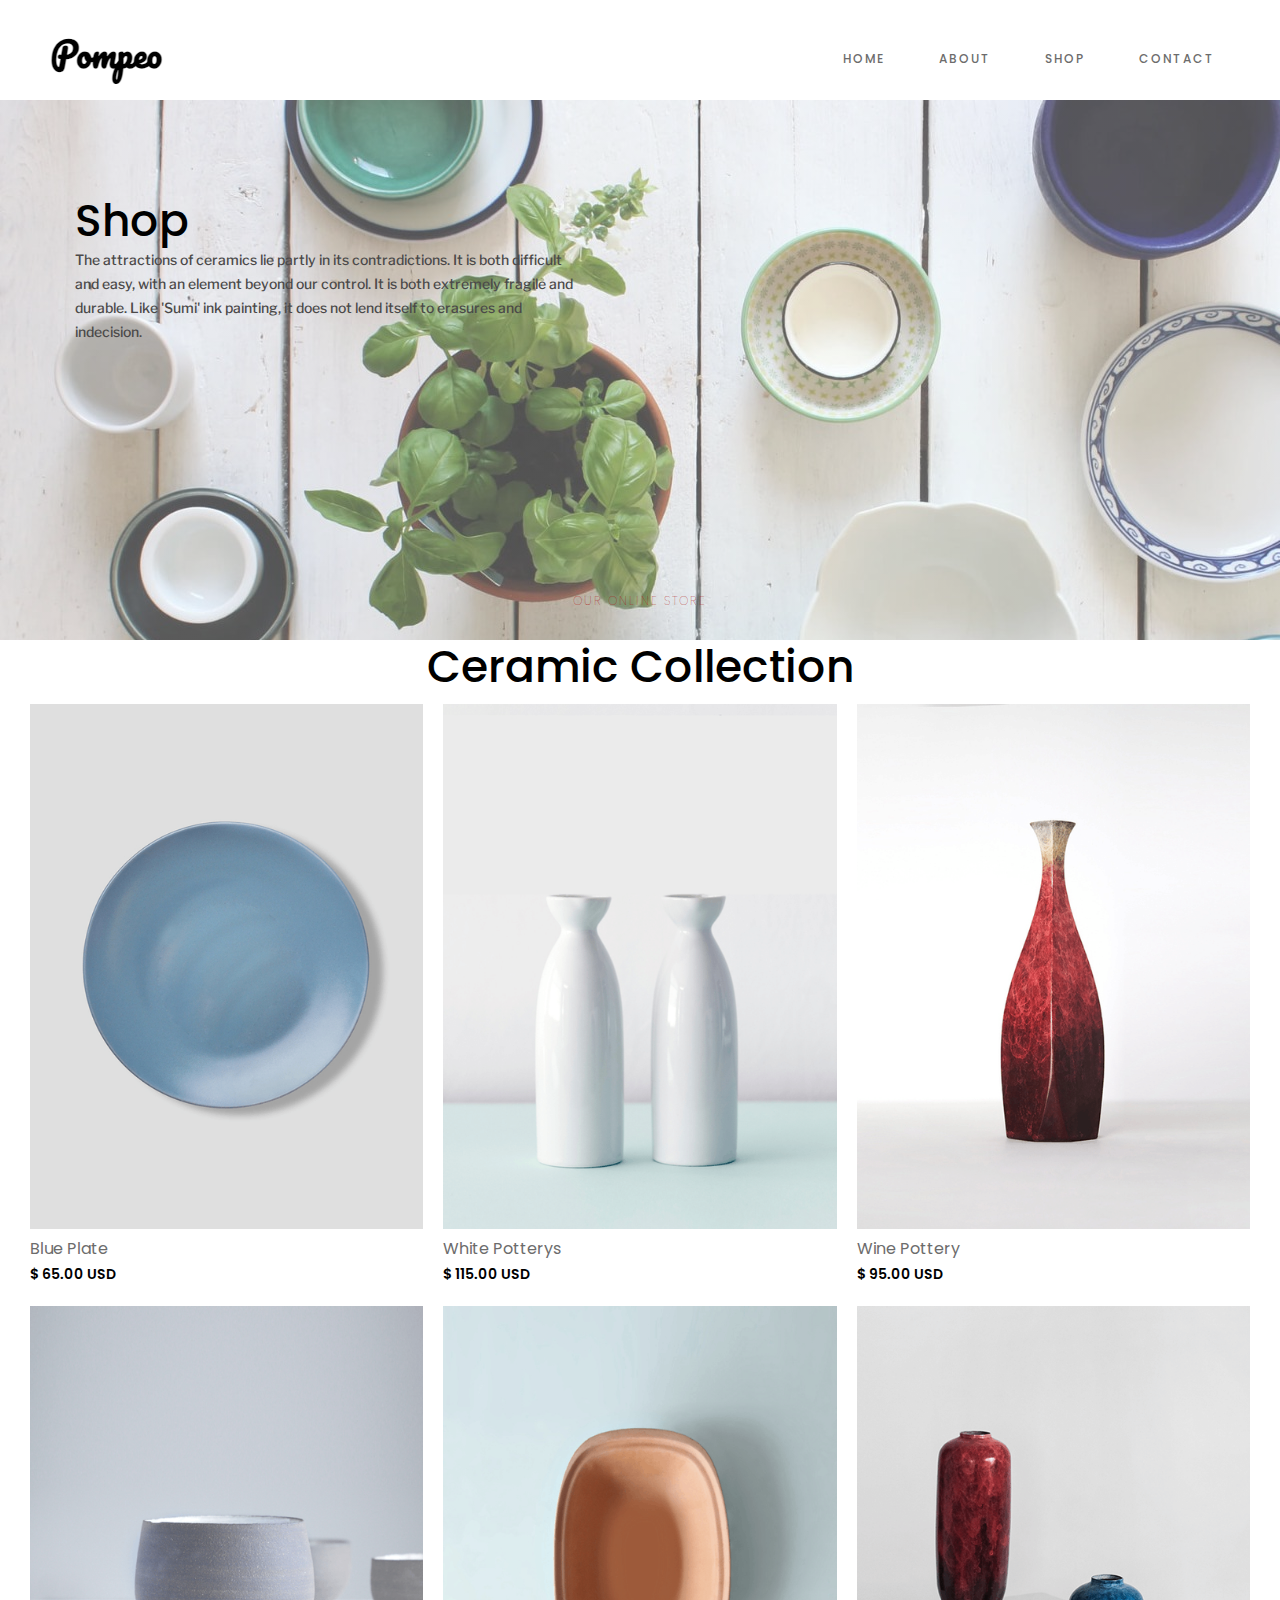
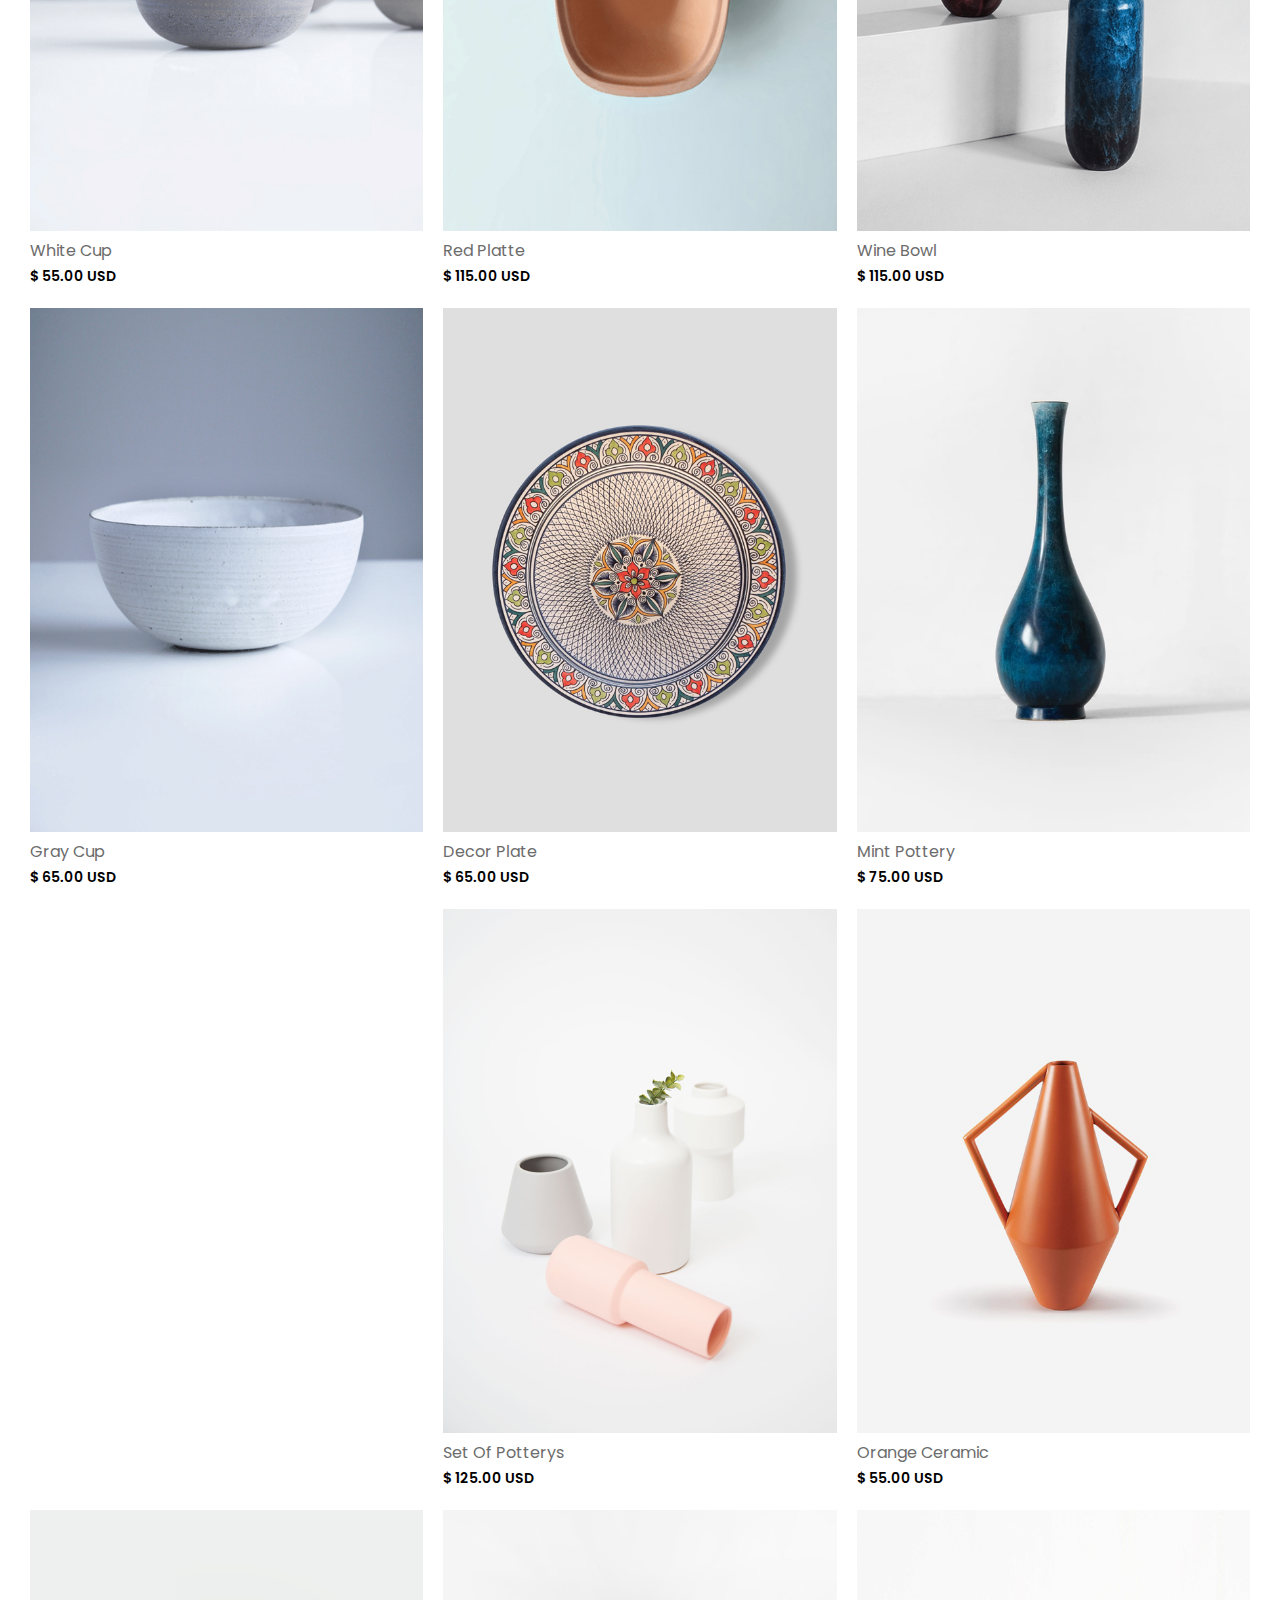
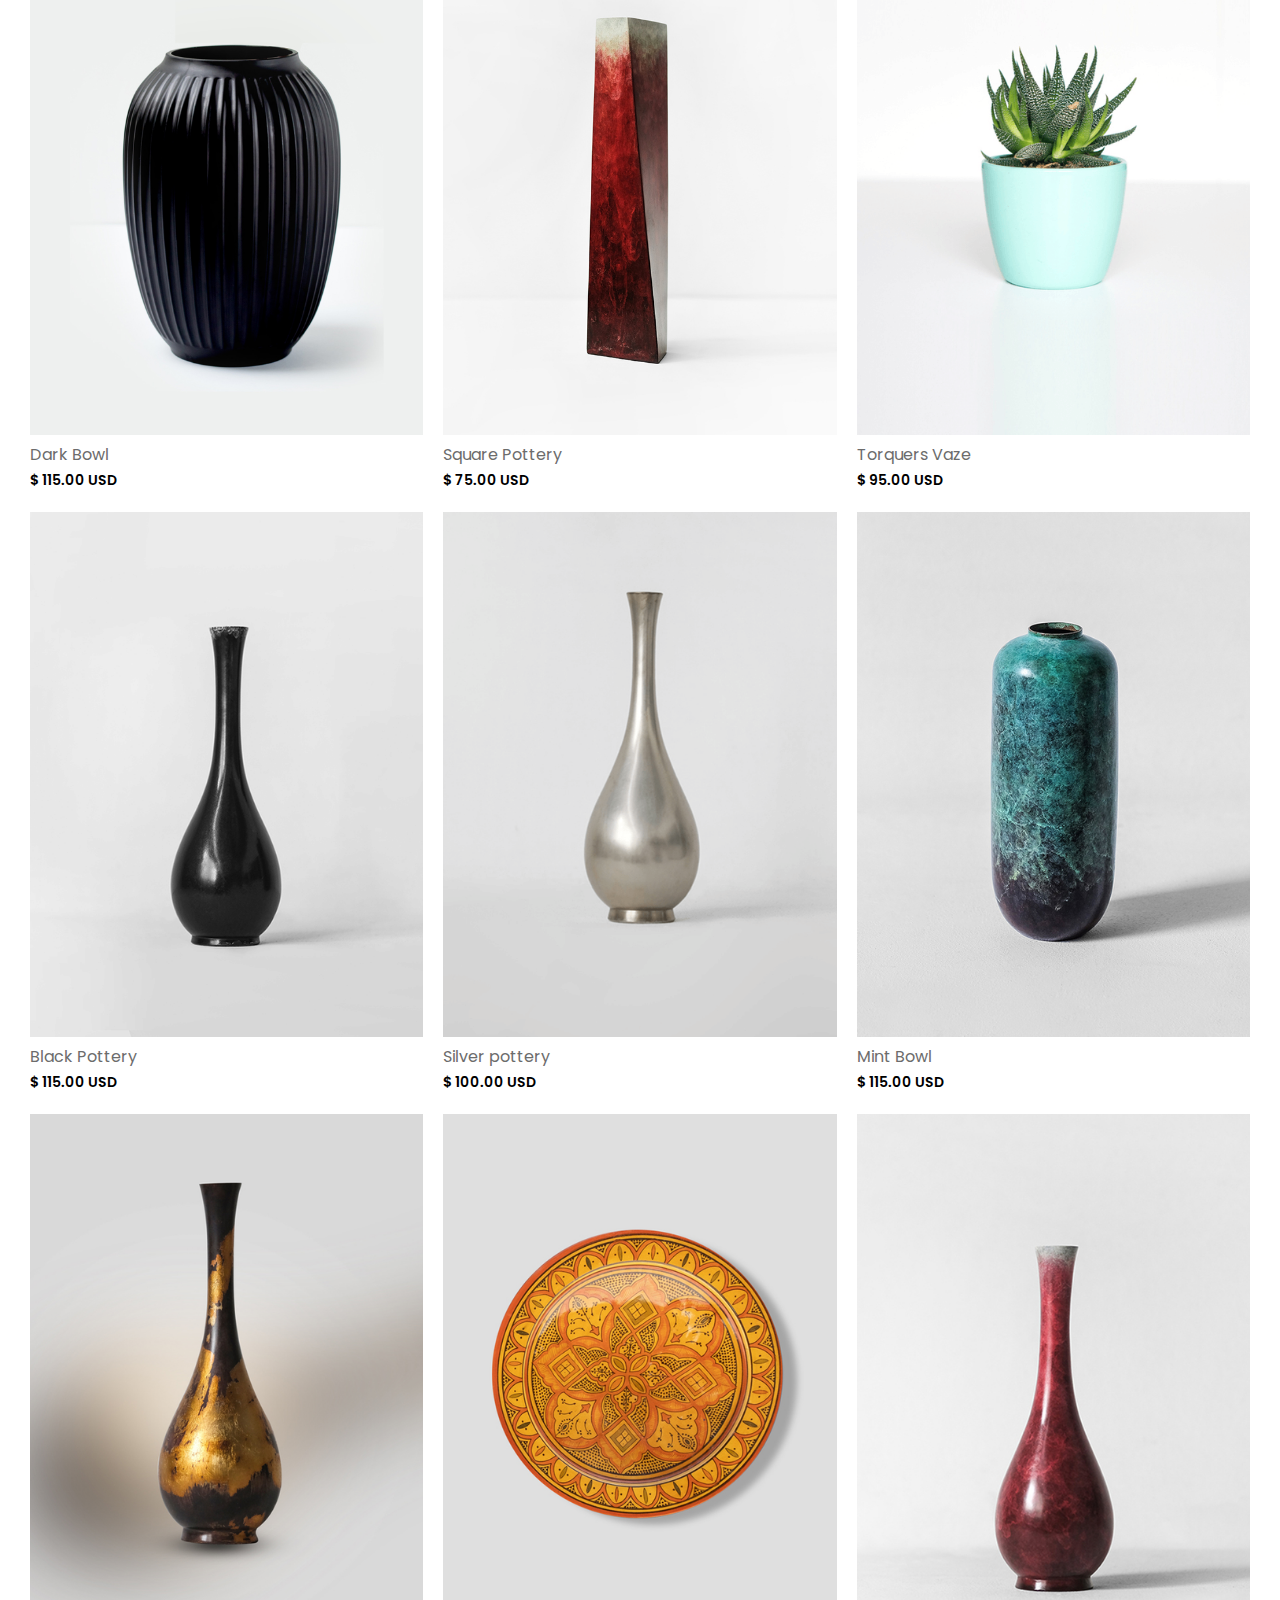
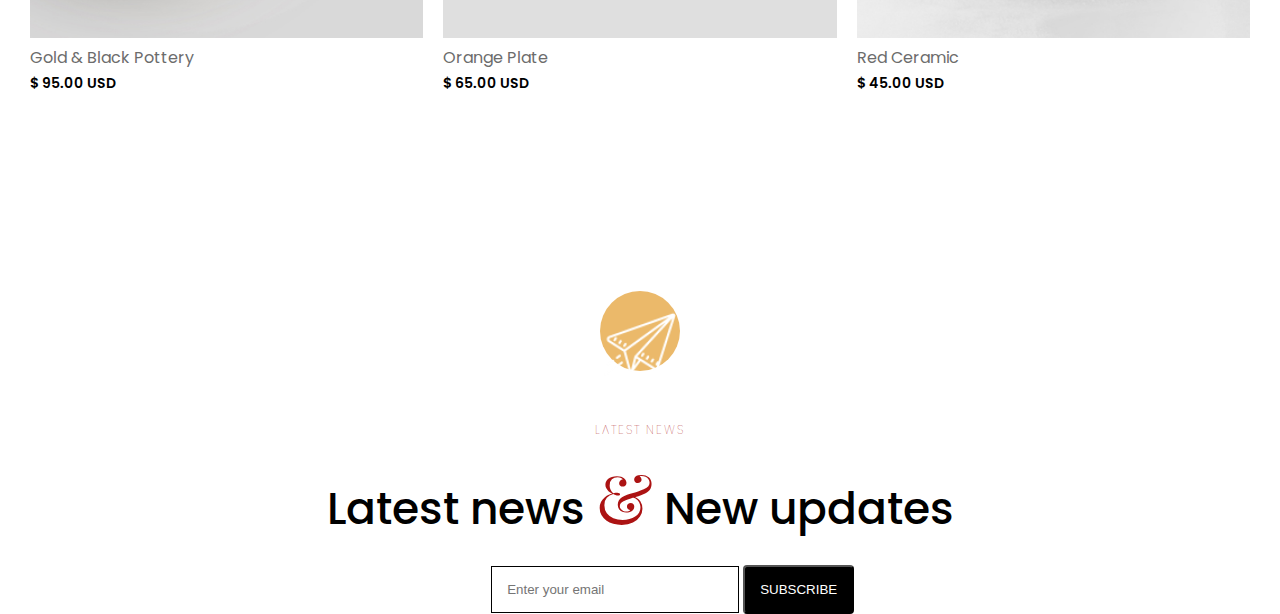
<file: shop.html>
<!DOCTYPE html>
<html lang="en">
<head>
    <meta charset="UTF-8">
    <meta name="viewport" content="width=device-width, initial-scale=1.0">
    <title>https://pompeo.webflow.io/shop</title>
    <link rel="stylesheet" href="shop.css">
    <link href='https://unpkg.com/boxicons@2.1.4/css/boxicons.min.css' rel='stylesheet'>
    <link rel="preconnect" href="https://fonts.googleapis.com">
    <link rel="preconnect" href="https://fonts.gstatic.com" crossorigin>
    <link href="https://fonts.googleapis.com/css2?family=Pacifico&family=Poppins:ital,wght@0,300;1,300&display=swap" rel="stylesheet">
    <link rel="preconnect" href="https://fonts.googleapis.com">
    <link rel="preconnect" href="https://fonts.gstatic.com" crossorigin>
    <link href="https://fonts.googleapis.com/css2?family=Pacifico&family=Playfair+Display&family=Poppins:ital,wght@0,300;1,300&family=Rajdhani:wght@300&display=swap" rel="stylesheet">
    <link rel="preconnect" href="https://fonts.googleapis.com">
    <link rel="preconnect" href="https://fonts.gstatic.com" crossorigin>
    <link href="https://fonts.googleapis.com/css2?family=Libre+Franklin:wght@300&display=swap" rel="stylesheet">
    <link rel="preconnect" href="https://fonts.googleapis.com">
    <link rel="preconnect" href="https://fonts.gstatic.com" crossorigin>
    <link href="https://fonts.googleapis.com/css2?family=Lato:ital,wght@1,300&display=swap" rel="stylesheet">
</head>
<body>
    <nav class="navbar">
        <div class="navdiv">
            <div class="logo"><img src="Capture.PNG"></div>
            <ul>
                <li><a href="index.html">HOME</a></li>
                <li><a href="about.html">ABOUT</a></li>
                <li><a href="shop.html">SHOP</a></li>
                <li><a href="contact.html">CONTACT</a></li>
            </ul>
        </div>
    </nav>
    <div class="unsplash-section">
        <div class="container"></div>
        <div class="left-section">
            <h1>Shop</h1>
            <p>The attractions of ceramics lie partly in its contradictions. It is both difficult and easy, with an element beyond our control. It is both extremely fragile and durable. Like 'Sumi' ink painting, it does not lend itself to erasures and indecision.</p>
          </div>
          <div class="p">OUR ONLINE STORE</div>
          <div class="h1"><h1>Ceramic Collection</h1></div>
          <div class="row">
            <div class="column">
                <img src="5bbbd649293a42c550568b01_1111-p-500.png" width="100%">
                <div class="a-collection"><a href="#">Blue Plate</a></div>
                <div class="p-collection">$ 65.00 USD</div>
            </div>
            <div class="column">
                <img src="5bbbd697293a42033e568b25_5bb4c684f487b425339a65e2_maarten-deckers-295105-unsplash-(1)-p-500.png" width="100%">
                <div class="a-collection"><a href="#">White Potterys</a></div>
                <div class="p-collection">$ 115.00 USD</div>
            </div>
            <div class="column">
                <img src="5bbbd79bf8cd664d38cc48ab_5bb39e2dc6cc6cdb0355888c_oriento-736470-unsplash-p-500.png" width="100%">
                <div class="a-collection"><a href="#">Wine Pottery</a></div>
                <div class="p-collection">$ 95.00 USD</div>
            </div>
            <div class="column">
                <img src="5bbbd7a70752873bde9dbba0_5bb3d019b3465c6e8a324dd7_458036-unsplas-p-500.png" width="100%">
                <div class="a-collection"><a href="#">White Cup</a></div>
                <div class="p-collection">$ 55.00 USD</div>
            </div>
            <div class="column">
                <img src="5bbbd7b67ddaf61522245ffe_5bb3fd6b8f166afd26334b12_jan-kleinert-769868-unsplash-p-500.png" width="100%">
                <div class="a-collection"><a href="#">Red Platte</a></div>
                <div class="p-collection">$ 115.00 USD</div>
            </div>
            <div class="column">
                <img src="5bbbd7c20752870b0e9dbbb4_5bb3c9aa716fd5a690653264_oriento-704252-unsplash-1-p-500.png" width="100%">
                <div class="a-collection"><a href="#">Wine Bowl</a></div>
                <div class="p-collection">$ 115.00 USD</div>
            </div>
            <div class="column">
                <img src="5bbbd7cd1da02fe60a67b8fb_5bb3f9a3e6340f3ff415e604_cup-gray-p-500.png" width="100%">
                <div class="a-collection"><a href="#">Gray Cup</a></div>
                <div class="p-collection">$ 65.00 USD</div>
            </div>
            <div class="column">
                <img src="5bbbd7e1e364e913f38fed48_5bb3def89ab3aa39fda26d59_plate-1.png" width="100%">
                <div class="a-collection"><a href="#">Decor Plate</a></div>
                <div class="p-collection">$ 65.00 USD</div>
            </div>
            <div class="column">
                <img src="5bbbd7f0e364e976af8fed4d_5bb3df47aa273fe65085a78f_oriento-663905-unsplash-p-1600.png" width="100%">
                <div class="a-collection"><a href="#">Mint Pottery</a></div>
                <div class="p-collection">$ 75.00 USD</div>
            </div>
            <div class="column">
                <img src="5bbbd7f879491efbeb9d8269_5bb3d671edf33b1f76f5aa0d_modern-essentials-792823-unsplash.png" width="100%">
                <div class="a-collection"><a href="#">Set Of Potterys</a></div>
                <div class="p-collection">$ 125.00 USD</div>
            </div>
            <div class="column">
                <img src="5bbbd804f8cd66eab8cc490c_5bb3febae6340f5ff015e85b_blouse.png" width="100%">
                <div class="a-collection"><a href="#">Orange Ceramic</a></div>
                <div class="p-collection">$ 55.00 USD</div>
            </div>
            <div class="column">
                <img src="5bbbd80e7ddaf62b3e2460bb_5bb3cedbb3465c5181324caa_212-unsplash-(1).png" width="100%">
                <div class="a-collection"><a href="#">Dark Bowl</a></div>
                <div class="p-collection">$ 115.00 USD</div>
            </div>
            <div class="column">
                <img src="5bbbd819e364e903ba8fee0c_5bb3c9f370f1175d66fc5d5a_oriento-663881-unsplash.png" width="100%">
                <div class="a-collection"><a href="#">Square Pottery</a></div>
                <div class="p-collection">$ 75.00 USD</div>
            </div>
            <div class="column">
                <img src="5bbbd822f164f151ab38f4c7_5bb3fac88d3a3c2a2c0ef98f_galina-n-200668-unsplash-(2)-p-500.png" width="100%">
                <div class="a-collection"><a href="#">Torquers Vaze</a></div>
                <div class="p-collection">$ 95.00 USD</div>
            </div>
            <div class="column">
                <img src="5bbbd82e293a42a5ae568cb7_5bb3c94670f1175192fc5cdf_oriento-663907-unsplash-1-p-500.png" width="100%">
                <div class="a-collection"><a href="#">Black Pottery</a></div>
                <div class="p-collection">$ 115.00 USD</div>
            </div>
            <div class="column">
                <img src="5bbbd83b1da02f6edc67b92c_5bb3c8f52318760825407fc5_oriento-663901-unsplash-p-500.png" width="100%">
                <div class="a-collection"><a href="#">Silver pottery</a></div>
                <div class="p-collection">$ 100.00 USD</div>
            </div>
            <div class="column">
                <img src="5bbbd844293a420752568cbf_5bb3c8953dbcc19f9365e582_oriento-742751-unsplash-p-500.png" width="100%">
                <div class="a-collection"><a href="#">Mint Bowl</a></div>
                <div class="p-collection">$ 115.00 USD</div>
            </div>
            <div class="column">
                <img src="5bbbd851f8cd666caccc4933_5bb401fd95f7f650f826b835_764875685-p-500.png" width="100%">
                <div class="a-collection"><a href="#">Gold & Black Pottery</a></div>
                <div class="p-collection">$ 95.00 USD</div>
            </div>
            <div class="column">
                <img src="5bbbd85a293a4246d3568cc6_5bb3dfc99a0432074af23b75_plate-2-p-500.png" width="100%">
                <div class="a-collection"><a href="#">Orange Plate</a></div>
                <div class="p-collection">$ 65.00 USD</div>
            </div>
            <div class="column">
                <img src="5bbbd86679491e72fa9d82a0_5bb39d38c6cc6cf66b558617_oriento-663911-unsplash-1-p-500.png" width="100%">
                <div class="a-collection"><a href="#">Red Ceramic</a></div>
                <div class="p-collection">$ 45.00 USD</div>
            </div>
          </div>
          <center>
            <div class="circle">
             <img src="5baf7b8b7a16ad6c3bda1f4d_icons8-paper-plane-64.png">
            </div>
          </center>

       <div class="p-news">LATEST NEWS</div>
       <div class="h1-news"><h1>Latest news <span class="style">&</span> New updates</h1></div>
       <label>
        <input type="email" placeholder="Enter your email">
        <button>SUBSCRIBE</button>
       </label>
       
</body>
</html>
</file>
<file: style.css>
*{
    text-decoration: none;
    box-sizing: border-box;
    margin: 0;
    padding: 0;
}

body{
    font-family: 'Poppins', sans-serif;
}

.navbar{
    background-color: rgb(255, 255, 255);
    width: 100%;
    height: 100px;
    padding-right: 15px;
    padding-left: 15px;
}

.navdiv{
    display: flex;
    align-items: center;
    justify-content: space-between;
}

.logo{
    margin-top: 30px;
    margin-left: 30px;
    cursor: pointer;
}

li{
    margin-top: 17px;
    list-style: none;
    display: inline-block;
}

li a{
    color: #6c6c6c;
    font-size: 12px;
    font-family: Poppins, sans-serif;
    font-weight: 500;
    letter-spacing: 2px;
    margin-right: 50px;
}

li a:hover{
color: #000;
}

li a :active{
  color: #ac1313;
}

.unsplash-section{
    height: auto;
    padding-top: 6%;
    background-image: linear-gradient(180deg, hsla(0, 0%, 100%, 0.3), hsla(0, 0%, 100%, 0.3)), url(5bc26c68ca643a35ff2e403f_scott-webb-268893-unsplash.jpg);
}

.unsplash-section{
    display: block;
    height: 80vh;
    padding-top: 20px;
    padding-right: 20px;
    padding-left: 20px;
    background-image: linear-gradient(180deg, hsla(0, 0%, 100%, 0.3), hsla(0, 0%, 100%, 0.3)), url(5bc26c68ca643a35ff2e403f_scott-webb-268893-unsplash.jpg);
}

section{
    float: left;
    margin-left: 15px;
}

.left-section{
    margin-top: 6%;
    margin-left: 55px;
    float: left;
}

h5{
    margin: 20px;
    color: #d63535;
    font-size: 12px;
    font-weight: 200;
    letter-spacing: 3px;
}

h1{
    font-size: 50px;
    font-weight: 400;
    color: rgb(0, 0, 0);
}

p{
    margin-top: 20px;
    font-size: 13px;
    font-weight: 100;
    color: rgb(75, 73, 73);
}

.collection-btn-box{
  margin-top: 2px;
}

.shop-collection-btn{
  background-color: #ac1313;
  padding: 20px 40px;
  font-size: 12px;
  border: none;
  cursor: pointer;
  transition: .5s;
}

.shop-collection-btn a{
  color: white;
}

.shop-collection-btn:hover{
  background-color: #000000; 
}

.all-products a{
  color: white;
}

.Right-section{
    display: flex;
    height: 65vh;
    margin-top: 3%;
}

.p{
    margin-top: 50px;
    text-align: center;
    color: #bb1a1a;
    font-size: 12px;
    letter-spacing: 2px;
    font-weight: 100;
}

.style{
  position: relative;
  color: #ac1313;
  font-family: 'Playfair Display', sans-serif;
  font-size: 68px;
  font-weight: 400;
}

.h1{
  margin-left: 37%;
  margin-top: 30px;
  text-align: center;
}

div{
    display: block;
}
  
.category{
    display: block;
    margin-right: auto;
    margin-left: auto;
    margin-top: 50px;
}
  
.container .row{
    margin-left: 60px;
    margin-right: 60px;
}
  
.container{
    position: relative;
    float: left;
    width: 100%;
    min-height: 1px;
    padding-left: 5px;
    padding-right: 5px;
    width: 33.33333333%;
}
  
  
.links-category{
      display: flex;
    justify-content: center;
    background-color: transparent;
    color: #ffffff;
    font-size: 16px;
    text-decoration: none;
    max-width: 100%;
    display: inline-block;
}
  
  
.block-{
    display: flex;
    width: 240px;
    height: 240px;
    margin-right: 40px;
    margin-left: 30%;
    padding-top: 30px;
    flex-direction: column;
    -webkit-box-pack: center;
    -webkit-justify-content: center;
    -ms-flex-pack: center;
    justify-content: center;
    align-items: center;
    border-style: solid;
    border-width: 30px;
    border-color: rgba(0, 0, 0, 0.05);
    border-radius: 240px;
    background-color: #ebb96a;
    text-decoration: none;
}
  
  
img{
    overflow: clip;
    max-width: 100%;
    vertical-align: middle;
    display: inline-block;
    border: 0;
}

.parent{
  display: flex;
}

.child{
margin: 50px;
}

h1{
  font-size: 30px;
  margin-top: 50px;
  color: #000;
  font-size: 30px;
  line-height: 36px;
  font-weight: 400;
  text-align: left;
}

p{
  margin-top: 20px;
  line-height: 24px;
  text-align: left;
  margin-bottom: 10px;
  font-family: 'Libre Franklin', sans-serif;
  color: #6c6c6c;
  font-size: 14px;
}

.outline{
  margin-top: 120vh;
  margin-bottom: 20vh;
  border: 1px solid lightgray;
}

.container3{
  width: 100%;
  display: flex;
  align-items: center;
  margin-top: 120px;
}

.block{
  margin-left: 100px;
  position: relative;
  display: flex;
  width: 500px;
  height: 220px;
  justify-content: center;
  align-items: center;
  background-color: #f5f5f5;
}

.img{
  width: 50%;
  flex: 1;
  margin-top: 15vh;
  margin-right: 252px;
}

.img img{
  margin-left: 50%;
  position: relative;
  width: 250px;
  height: 500px;
}

.text{
  width: 50%;
  position: relative;
  flex: 1;
  padding: 20px 10px;
  margin-left: 80px;
}

.saletitle{
  margin-bottom: 20px;
  font-size: 24px;
  line-height: 34px;
  font-weight: 600;
  text-align: left;
  margin-top: 20px;
}

.saleinfo{
  margin-bottom: 10px;
  font-family: 'Libre Franklin', sans-serif;
  color: #6c6c6c;
  font-size: 14px;
  line-height: 24px;
  text-align: left;
}

.salepage{
  display: inline-block;
  margin-top: 20px;
  color: #000;
  font-size: 15px;
  line-height: 24px;
  font-weight: 500;
  text-align: left;
  text-decoration: none;
}

.salepage:hover{
  display: inline-block;
  margin-top: 20px;
  color: #000;
  font-size: 15px;
  line-height: 24px;
  font-weight: 500;
  text-align: left;
  text-decoration: underline;
}

.container4{
  display: flex;
  align-items: center;
  margin-top: 15%;
  margin-bottom: 30vh;
}


.text2{
  width: 50%;
  position: relative;
  flex: 1;
  padding: 20px 10px;
  margin-left: 80px;
}

.saletitle1{
  margin-bottom: 20px;
  font-size: 24px;
  line-height: 34px;
  font-weight: 600;
  text-align: left;
  margin-top: 20px;
}

.saleinfo1{
  margin-bottom: 10px;
  font-family: 'Libre Franklin', sans-serif;
  color: #6c6c6c;
  font-size: 14px;
  line-height: 24px;
  text-align: left;
}

.salepage1{
  display: inline-block;
  margin-top: 20px;
  color: #000;
  font-size: 15px;
  line-height: 24px;
  font-weight: 500;
  text-align: left;
  text-decoration: none;
}

.salepage1:hover{
  display: inline-block;
  margin-top: 20px;
  font-family: Poppins, sans-serif;
  color: #000;
  font-size: 15px;
  line-height: 24px;
  font-weight: 500;
  text-align: left;
  text-decoration: underline;
}

.block1{
  margin-left: 80px;
  margin-right: 9.5rem;
  position: relative;
  display: flex;
  width: 500px;
  height: 220px;
  justify-content: center;
  align-items: center;
  background-color: #f5f5f5;
}
  
.img1{
  width: 50%;
  flex: 1;
  margin-top: 15vh;
  margin-right: 252px;
}
  
.img1 img{
  margin-left: 6.1rem;
  position: relative;
  width: 500px;
  max-width: 140%;
  height: 450px;
}

.column{
  margin-top: 20px;
  margin-left: 30px;
  cursor: pointer;
  float: left;
  width: 30%;
  padding: 2px;
}

.row::after{
  content: "";
  display: table;
  clear: both;
}

.a-collection{
  margin-top: 10px;
  color: #6c6c6c;
  font-size: 16px;
  line-height: 26px;
  font-weight: 400;
}

.a-collection:hover{
  color: #ac1313;
}

.p-collection{
  color: #000;
  font-weight: 600;
  line-height: 24px;
  font-size: 14px;
}

.product-btn-box{
  margin-top: 2px;
}

.all-products{
  margin-top: 100px;
  background-color: #ac1313;
  color: white;
  padding: 20px 40px;
  font-size: 12px;
  border: none;
  cursor: pointer;
  transition: .5s;
}

.all-products:hover{
  background-color: #000000; 
}

.last-image{
  margin-top: 20%;
}

.last-margin{
  margin-top: 20vh;
}

.last-image{
  background-image: url('5bb966fd82df351adbb449c6_raul-cacho-oses-779595-unsplash-p-3200.jpeg');
  background-size: cover;
  background-repeat: no-repeat;
  background-position: 50% 50%;
  max-width: 100%;
  height: 82vh;
}

.last-text{
  width: 50%;
  position: relative;
  flex: 1;
  padding: 20px 10px;
  margin-left: 70px;
  line-height: 1.9rem;
  margin-top: 100px;
}

.last{
  line-height: 2.5rem;
}

.p5{
  font-family: 'poppins', sans-serif;
  color: #d77474;
  font-size: 14px;
  line-height: 24px;
  letter-spacing: 2px;
  font-weight: 400;
  margin-top: 110px;
  text-transform: uppercase;
}

.h5{
  font-weight: 600;
  line-height: 54px;
  font-size: 36px;
  letter-spacing: 1.5px;
  color: black;
  margin-top: 9px;
  margin-bottom: 20px;
}

.p6{
  font-family: 'Libre Franklin', sans-serif;
  color: #6c6c6c;
  line-height: 22px;
  font-weight: 600;
  font-size: 16px;
  text-align: left;
}

.last-style{
  color: #ac1313;
  text-decoration: underline;
}

.circle{
  height: 80px;
  width: 80px;
  background-color: #ebb96a;
  border-radius: 500px;
  margin-top: 15%;
}

.circle img{
  align-items: center;
  margin-top: 15px;
  height: 8vh;
}


.placeholder{
  height: 5vh;
}

label{
  position: relative;
}

input{
  margin-top: 30px;
  padding: 15px;
  margin-left: 38%;
  width: 20%;
  border: 1px solid black;
}

button{
  padding: 15px;
  background-color: black;
  color: white;
  cursor: pointer;
  border-radius: 4px;
}

button:hover{
  background-color: #ac1313;
  transition: .5s;
}

footer{
  margin-top: 20%;
  position: relative;
  padding-bottom: 0px;
  color: transparent;
  line-height: 24px;
}

.title-pompeo{
  text-decoration: none;
  font-size: 17.5px;
  font-family: 'Pacifico' ,sans-serif;
  font-weight: 400;
  margin-left: 2rem;
  color: black;
}


.p-pompeo-text{
  width: 75%;
  font-family: 'Libre Franklin', sans-serif;
  line-height: 24px;
  color: #6c6c6c;
  font-size: 14px;
  margin-left: 2rem;
  margin-top: 6vh;
}

.icon-1{
  margin-left: 20%;
  margin-top: 20px;
}

.last-row{
  display: block;
  width: 100%;
}

.row0 {
 width: 33.33%;
 float: left;
}


.img-mail img{
  height: 8vh;
  width: 50px;
  margin-top: 70px;
  margin-left: 60%;
}

.h6-mail{
  margin-left: 61.5%;
  color: #000;
  font-family: 'poppins', sans-serif;
  font-size: 14px;
  margin-top: 10px;
  font-weight: bold;
}

.p-mail{
  margin-left: 45%;
  width: 75%;
  font-family: 'Libre Franklin', sans-serif;
  line-height: 24px;
  color: #6c6c6c;
}

.img-find img{
  height: 8vh;
  width: 60px;
  margin-top: 70px;
  margin-left: 40%;
}

.h6-find{
  margin-left: 44%;
  color: #000;
  font-family: 'poppins', sans-serif;
  font-size: 14px;
  margin-top: 10px;
  font-weight: bold;
}

.p-find{
  margin-left: 31%;
  font-family: 'Libre Franklin', sans-serif;
  line-height: 24px;
  color: #6c6c6c;
}

.img-call img{
  height: 8vh;
  width: 60px;
  margin-top: 70px;
  margin-left: 15%;
}

.h6-call{
  margin-left: 18%;
  color: #000;
  font-family: 'poppins', sans-serif;
  font-size: 14px;
  margin-top: 10px;
  font-weight: bold;
}

.p-call{
  margin-left: 10%;
  font-family: 'Libre Franklin', sans-serif;
  line-height: 24px;
  color: #6c6c6c;
  margin-bottom: 20vh;
}
</file>
<file: About.css>
*{
    text-decoration: none;
    box-sizing: border-box;
    margin: 0;
    padding: 0;
}

body{
    font-family: 'Poppins', sans-serif;
}

.navbar{
    background-color: rgb(255, 255, 255);
    width: 100%;
    height: 100px;
    padding-right: 15px;
    padding-left: 15px;
}

.navdiv{
    display: flex;
    align-items: center;
    justify-content: space-between;
}

.logo{
    margin-top: 30px;
    margin-left: 30px;
    cursor: pointer;
}

li{
    margin-top: 17px;
    list-style: none;
    display: inline-block;
}

li a{
    color: #6c6c6c;
    font-size: 12px;
    font-family: Poppins, sans-serif;
    font-weight: 500;
    letter-spacing: 2px;
    margin-right: 50px;
}

li a:hover,
li a:active{
    color: black;
}

.unsplash-section{
    height: auto;
    padding-top: 6%;
    background-image: linear-gradient(180deg, hsla(0, 0%, 100%, 0.3), hsla(0, 0%, 100%, 0.3)), url(d8ce43e5-362c-4cae-bf21-2904c7cf3c46.jpeg);
}

.unsplash-section{
    display: block;
    height: 60vh;
    padding-top: 20px;
    padding-right: 20px;
    padding-left: 20px;
    background-image: linear-gradient(180deg, hsla(0, 0%, 100%, 0.3), hsla(0, 0%, 100%, 0.3)), url(d8ce43e5-362c-4cae-bf21-2904c7cf3c46.jpeg);
}

.left-section{
    margin-top: 6%;
    margin-left: 55px;
}

h1{
    font-size: 44px;
    line-height: 54px;
    font-weight: 500;
    color: rgb(0, 0, 0);
}

p{
    font-family: 'Libre Franklin', sans-serif;
    line-height: 24px;
    max-width: 500px;
    font-size: 14px;
    font-weight: 500;
    color: rgb(75, 73, 73);
}

.p{
    margin-top: 20%;
    text-align: center;
    color: #ac1313;
    font-size: 12px;
    letter-spacing: 2px;
    font-weight: 100;
}

.style{
    position: relative;
    color: #ac1313;
    font-family: 'Playfair Display', sans-serif;
    font-size: 68px;
    font-weight: 400;
}

.h1{
    margin-top: 30px;
    text-align: center;
}

div{
    display: block;
}
  
.category{
    display: block;
    margin-right: auto;
    margin-left: auto;
    margin-top: 50px;
}
  
.container .row{
    margin-left: 60px;
    margin-right: 60px;
}
  
.container{
    position: relative;
    float: left;
    width: 100%;
    min-height: 1px;
    padding-left: 5px;
    padding-right: 5px;
    width: 33.33333333%;
}
  
  
.links-category{
      display: flex;
    justify-content: center;
    background-color: transparent;
    color: #ffffff;
    font-size: 16px;
    text-decoration: none;
    max-width: 100%;
    display: inline-block;
}
  
  
.block-{
    display: flex;
    width: 240px;
    height: 240px;
    margin-right: 40px;
    margin-left: 30%;
    padding-top: 30px;
    flex-direction: column;
    -webkit-box-pack: center;
    -webkit-justify-content: center;
    -ms-flex-pack: center;
    justify-content: center;
    align-items: center;
    border-style: solid;
    border-width: 30px;
    border-color: rgba(0, 0, 0, 0.05);
    border-radius: 240px;
    background-color: #ebb96a;
    text-decoration: none;
}
  
  
img{
    overflow: clip;
    max-width: 100%;
    vertical-align: middle;
    display: inline-block;
    border: 0;
}

.text11{
    margin-top: 95px;
    position: relative;
    width: 50%;
    float: left;
    min-height: 1px;
    padding-left: 10px;
    padding-right: 10px;
    line-height: 10rem;
}

.text11 .text1{
    width: 90%;
    float: left;
    margin-left: 90px;
}

.text11 h1{
    font-size: 30px;
    font-weight: 200;
    font-family: 'Poppins', sans-serif;
    line-height: 40px;
    letter-spacing: 0.5px;
    font-weight: bold;
}

.text11 p{
    font-size: 13px;
    font-family: 'Libre Franklin', sans-serif;
    letter-spacing: 0.5px;
    line-height: 22px;
    color: #6c6c6c;
    text-align: left;
    padding-top: 17px;
}

.text11 .text2{
    color: #000000;
    line-height: 24px;
    font-weight: 400;
    text-align: left;
    margin-right: 100px;
    margin-left: 50px;
}

.section-gray{
    background-color: #f8f8f8;
    margin-top: 50%;
    height: 100vh;
}

.p-about{
    padding-top: 5%;
    text-align: center;
    color: #ac1313;
    font-size: 12px;
    letter-spacing: 2px;
    font-weight: 100;
}

.h1-about{
    text-align: center;
    margin-top: 20px;
}

.div-3 {
    margin-left: 10px;
    margin-right: 10px;
}

.div-3::before {
    content: "";
    display: table;
}

.myinfo{
    width: 33.33%;
    position: relative;
    float: left;
    min-height: 1px;
    padding-left: 10px;
    padding-right: 10px;
}

.myinfo1{
    width: 33.33%;
    position: relative;
    float: left;
    min-height: 1px;
    padding-left: 10px;
    padding-right: 10px;
}

.myinfo2{
    width: 33.33%;
    position: relative;
    float: right;
    min-height: 1px;
    padding-left: 10px;
    padding-right: 10px;
}

.team{
    margin-top: 100px;
    display: block;
    width: 96%;
    margin-right: auto;
    margin-left: auto;
    padding: 30px;
    border: 1px none #eaf0fd;
    border-radius: 3px;
    background-color: #fff;
    text-align: center;
}

.img{
    display: block;
    width: 90px;
    height: 90px;
    margin-right: auto;
    margin-bottom: 15px;
    margin-left: auto;
    border-radius: 100px;
    background-image: url(WhatsApp\ Image\ 2023-12-20\ at\ 11.52.37\ AM\ \(9\).jpeg);
    background-position: 50% 50%;
    background-size: cover;
    border-radius: 50%;
}

.name{
    margin-bottom: 5px;
    color: #1f2532;
    margin-top: 0px;
    font-weight: 500;
    text-align: center;
}

.skill{
    border-radius: 5px;
    background-color: transparent;
    color: #b4b1b1;
    font-size: 10px;
    font-weight: 500;
    letter-spacing: 1px;
    text-transform: uppercase;
    margin-bottom: 12px;
    color: #1f2532;
    text-align: center;
}

.detail{
    margin-bottom: 10px;
    font-family: 'Libre Franklin', sans-serif;
    color: #6c6c6c;
    font-size: 14px;
    line-height: 24px;
    text-align: center;
}

.myicon{
    padding-top: 20px;
    text-align: center;
}

.myicon:hover{
    border: #ac1313;
    padding-top: 20px;
    text-align: center;
}

.social1{
    width: 32px;
    height: 32px;
    margin-right: 3px;
    margin-left: 3px;
    border: 1px solid #dfdfdf;
    border-radius: 0px;
    background-color: transparent;
    background-image: url('5baf7c01bf023439c239a664_facebook-logo-Black.svg');
    background-position: 50% 50%;
    background-size: 16px;
    background-repeat: no-repeat;
    opacity: 0.6;
    max-width: 100%;
    display: inline-block
}
.social2{
    width: 32px;
    height: 32px;
    margin-right: 3px;
    margin-left: 3px;
    border: 1px solid #dfdfdf;
    border-radius: 0px;
    background-color: transparent;
    background-image: url('5baf7c01bf0234d72339a661_twitter-logo-silhouette-black.svg');
    background-position: 50% 50%;
    background-size: 16px;
    background-repeat: no-repeat;
    opacity: 0.6;
    max-width: 100%;
    display: inline-block
}
.social3{
    width: 32px;
    height: 32px;
    margin-right: 3px;
    margin-left: 3px;
    border: 1px solid #dfdfdf;
    border-radius: 0px;
    background-color: transparent;
    background-image: url('5baf7c01bf0234ec1439a663_google-plus-Black.svg');
    background-position: 50% 50%;
    background-size: 16px;
    background-repeat: no-repeat;
    opacity: 0.6;
    max-width: 100%;
    display: inline-block
}

.div-3::after{
    content: "";
    display: table;
    clear: both;
}

.sale{
    position: relative;
    z-index: 1;
    display: block;
    width: 1200px;
    max-width: 100%;
    margin-right: auto;
    margin-left: auto;
    padding-right: 24px;
    padding-left: 24px;
    color: #fff;
    text-align: center;
}

.padding{
    margin-bottom: 220px;
}

.padding::before{
    content: "";
    display: table;
}

.secondlast{
    width: 50%;
    position: relative;
    float: left;
    min-height: 1px;
    padding-left: 10px;
    padding-right: 10px;
}

.saleimage{
    position: relative;
    display: flex;
    width: 500px;
    height: 220px;
    justify-content: center;
    align-items: center;
    background-color: #f5f5f5;
    margin-top: 35vh;
    margin-left: 90px;
}

.img0 {
    position: relative;
    left: 53px;
    top: 19px;
    width: 300px;
    height: 400px;
}

.img9 {
    position: relative;
    top: 21px;
    right: 119px;
    width: 450px;
    height: 500px;
}

img {
    max-width: 100%;
    vertical-align: middle;
    display: inline-block;
    border: 0;
}

.secondlast{
    width: 50%;
    position: relative;
    float: left;
    min-height: 1px;
    padding-left: 10px;
    padding-right: 10px;
}

.sale-info{
    text-align: left;
    width: 70%;
    margin-top: 37vh;
    margin-bottom: 60vh;
}

.saletitle{
    margin-bottom: 20px;
    font-family: Poppins, sans-serif;
    font-size: 24px;
    line-height: 34px;
    font-weight: 600;
    text-align: left;
}

.font{
    position: relative;
    font-family: 'Playfair Display', sans-serif;
    color: #ac1313;
    font-size: 68px;
    line-height: 68px;
    font-weight: 400;
}

.saleinfo{
    margin-bottom: 10px;
    font-family: 'Libre Franklin', sans-serif;
    color: #6c6c6c;
    font-size: 14px;
    line-height: 24px;
    text-align: left;
}

.saledetail{
    display: inline-block;
    margin-top: 20px;
    font-family: 'Poppins', sans-serif;
    color: #000;
    font-size: 15px;
    line-height: 24px;
    font-weight: 500;
    text-align: left;
    text-decoration: none;
}

.saledetail:hover{
    display: inline-block;
    margin-top: 20px;
    font-family: 'Poppins', sans-serif;
    color: #000;
    font-size: 15px;
    line-height: 24px;
    font-weight: 400;
    text-align: left;
    text-decoration: underline;
}

footer{
    margin-top: 50%;
    position: relative;
    padding-bottom: 0px;
    color: transparent;
    line-height: 24px;
}

.title-pompeo{
    padding-top: 50%;
}
    
.p-pompeo-text{
    width: 75%;
    font-family: 'Libre Franklin', sans-serif;
    line-height: 24px;
    color: #6c6c6c;
    font-size: 14px;
    margin-left: 2rem;
    margin-top: 6vh;
}
  
.icon-1{
    margin-left: 20%;
    margin-top: 20px;
}
  
.last-row{
    display: block;
    width: 100%;
}
  
.row0 {
   width: 33.33%;
   float: left;
}
  
  
.img-mail img{
    height: 8vh;
    width: 50px;
    margin-top: 70px;
    margin-left: 60%;
}
  
.h6-mail{
    margin-left: 61.5%;
    color: #000;
    font-family: 'poppins', sans-serif;
    font-size: 14px;
    margin-top: 10px;
    font-weight: bold;
}
  
.p-mail{
    margin-left: 45%;
    width: 75%;
    font-family: 'Libre Franklin', sans-serif;
    line-height: 24px;
    color: #6c6c6c;
}
  
.img-find img{
    height: 8vh;
    width: 60px;
    margin-top: 70px;
    margin-left: 40%;
}
  
.h6-find{
    margin-left: 44%;
    color: #000;
    font-family: 'poppins', sans-serif;
    font-size: 14px;
    margin-top: 10px;
    font-weight: bold;
}
  
.p-find{
    margin-left: 31%;
    font-family: 'Libre Franklin', sans-serif;
    line-height: 24px;
    color: #6c6c6c;
}
  
.img-call img{
    height: 8vh;
    width: 60px;
    margin-top: 70px;
    margin-left: 15%;
}
  
.h6-call{
    margin-left: 18%;
    color: #000;
    font-family: 'poppins', sans-serif;
    font-size: 14px;
    margin-top: 10px;
    font-weight: bold;
}
  
.p-call{
    margin-left: 10%;
    font-family: 'Libre Franklin', sans-serif;
    line-height: 24px;
    color: #6c6c6c;
    margin-bottom: 20vh;
}
</file>
<file: contact.css>
*{
    text-decoration: none;
    box-sizing: border-box;
    margin: 0;
    padding: 0;
}

body{
    font-family: 'Poppins', sans-serif;
    background-color: #f8f8f8;
}

.navbar{
    background-color: rgb(255, 255, 255);
    width: 100%;
    height: 100px;
    padding-right: 15px;
    padding-left: 15px;
}

.navdiv{
    display: flex;
    align-items: center;
    justify-content: space-between;
}

.logo{
    margin-top: 30px;
    margin-left: 30px;
    cursor: pointer;
}

li{
    margin-top: 17px;
    list-style: none;
    display: inline-block;
}

li a{
    color: #6c6c6c;
    font-size: 12px;
    font-family: Poppins, sans-serif;
    font-weight: 500;
    letter-spacing: 2px;
    margin-right: 50px;
}

li a:hover,
li a:active{
    color: black;
}

.unsplash-section{
    height: auto;
    padding-top: 6%;
    background-image: linear-gradient(180deg, hsla(0, 0%, 100%, 0.3), hsla(0, 0%, 100%, 0.3)), url(WhatsApp\ Image\ 2023-12-31\ at\ 9.52.23\ AM.jpeg);
}

.unsplash-section{
    display: block;
    height: 70vh;
    padding-top: 20px;
    padding-right: 20px;
    padding-left: 20px;
    background-image: linear-gradient(180deg, hsla(0, 0%, 100%, 0.3), hsla(0, 0%, 100%, 0.3)), url(WhatsApp\ Image\ 2023-12-31\ at\ 9.52.23\ AM.jpeg);
}

.left-section{
    margin-top: 10%;
    margin-left: 55px;
}

h1{
    font-size: 44px;
    line-height: 54px;
    font-weight: 500;
    color: rgb(0, 0, 0);
}

p{
    font-family: 'Libre Franklin', sans-serif;
    line-height: 24px;
    max-width: 500px;
    font-size: 14px;
    font-weight: 500;
    color: rgb(75, 73, 73);
}

.p{
    margin-top: 25%;
    text-align: center;
    color: #ac1313;
    font-size: 12px;
    letter-spacing: 2px;
    font-weight: 100;
}

.h1{
    margin-top: 30px;
    text-align: center;
}
  
.last-row{
    margin-top: 50px;
    display: block;
    width: 100%;
}
  
.row0 {
   width: 33.33%;
   float: left;
}
  
  
.h6-phone{
    margin-left: 61.5%;
    color: #000;
    font-family: 'poppins', sans-serif;
    font-size: 14px;
    margin-top: 10px;
    font-weight: bold;
}
  
.p-phone{
    margin-top: 20px;
    margin-left: 53%;
    width: 75%;
    font-family: 'Libre Franklin', sans-serif;
    line-height: 24px;
    color: #6c6c6c;
}

  
.h6-location{
    margin-left: 44%;
    color: #000;
    font-family: 'poppins', sans-serif;
    font-size: 14px;
    margin-top: 10px;
    font-weight: bold;
}
  
.p-location{
    margin-top: 20px;
    margin-left: 31%;
    font-family: 'Libre Franklin', sans-serif;
    line-height: 24px;
    color: #6c6c6c;
}
  
.h6-mail{
    margin-left: 18%;
    color: #000;
    font-family: 'poppins', sans-serif;
    font-size: 14px;
    margin-top: 10px;
    font-weight: bold;
}
  
.p-mail{
    margin-top: 20px;
    margin-left: 4%;
    font-family: 'Libre Franklin', sans-serif;
    line-height: 24px;
    color: #6c6c6c;
    margin-bottom: 20vh;
}

.contact-div{
    padding-top: 120px;
}

.image-div{
    display: block;
    width: 78%;
    height: 200px;
    margin-right: 0px;
    margin-left: 12%;
    align-items: center;
    background-image: url(5bb9649228dfc366d4954146_alisher-sharip-117976-unsplash-p-3200.jpeg);
    background-position: 0px 51%;
    background-size: cover;
}


.container-{
    display: inline-block;
    width: 78%;
    margin-left: 11.85%;
    background-color: white;
    height: 90vh;
}

.lastcontainer{
    width: 41.66666667%;
    position: relative;
    float: left;
    width: 50%;
    min-height: 1px;
    padding-left: 10px;
    padding-right: 10px;
}

.lastcontainer1{
    width: 41.66666667%;
    position: relative;
    float: right;
    width: 50%;
    min-height: 1px;
    padding-left: 10px;
    padding-right: 10px;
}

.map{
    margin-left: 50px;
    margin-top: 60px;
    height: 70vh;
    width: 70%;
    background-color: #ebebeb;
}

.lastheading{
    margin-top: 65px;
    margin-bottom: 20px;
    font-family: Poppins, sans-serif;
    font-size: 24px;
    line-height: 34px;
    font-weight: 600;
    text-align: left;
}

.form{
    text-align: left;
}

.input{
    width: 50%;
    position: relative;
    float: left;
    width: 100%;
    min-height: 1px;
    padding-left: 10px;
    padding-right: 10px;
}

.name{
    font-size: 15px;
    font-family: 'libre Franklin', sans-serif;
    line-height: 18px;
    font-weight: bold;
    text-align: left;
}

form{
    width: 90%;
    max-width: 600px;
}

.input-group{
    margin-bottom: 30px;
    position: relative;
}

input,textarea{
    width: 100%;
    padding: 10px;
    outline: 0;
    border: 1px solid #000;
    color: #000;
    background: transparent;
    font-size: 15px;
}

label{
    height: 100%;
    position: absolute;
    left: 0;
    top: 0;
    padding: 10px;
    color: #000;
    cursor: text;
    background-color: transparent;
}


button{
    padding: 10px 0;
    color: #fff;
    background-color: #ac1313;
    border: 1px solid #fff;
    width: 40%;
    height: 70px;
    cursor: pointer;
    transition: .3s;
}

button:hover{
    background-color: #cd790b;
}

.row{
    display: flex;
    align-items: center;
    justify-content: space-between;
}

.row .input-group{
    flex-basis: 48%;
}

footer{
    margin-top: 10%;
    position: relative;
    padding-bottom: 0px;
    color: transparent;
    line-height: 24px;
}

.title-pompeo{
    padding-top: 50%;
}
    
.p-pompeo-text{
    width: 75%;
    font-family: 'Libre Franklin', sans-serif;
    line-height: 24px;
    color: #6c6c6c;
    font-size: 14px;
    margin-left: 2rem;
    margin-top: 6vh;
}
  
.icon-1{
    margin-left: 20%;
    margin-top: 20px;
}
  
.last-row{
    display: block;
    width: 100%;
}
  
.row0 {
   width: 33.33%;
   float: left;
}
  
  
.img-mail img{
    height: 8vh;
    width: 50px;
    margin-top: 70px;
    margin-left: 60%;
}
  
.h6-mail{
    margin-left: 61.5%;
    color: #000;
    font-family: 'poppins', sans-serif;
    font-size: 14px;
    margin-top: 10px;
    font-weight: bold;
}
  
.p-mail{
    margin-left: 45%;
    width: 75%;
    font-family: 'Libre Franklin', sans-serif;
    line-height: 24px;
    color: #6c6c6c;
}
  
.img-find img{
    height: 8vh;
    width: 60px;
    margin-top: 70px;
    margin-left: 40%;
}
  
.h6-find{
    margin-left: 44%;
    color: #000;
    font-family: 'poppins', sans-serif;
    font-size: 14px;
    margin-top: 10px;
    font-weight: bold;
}
  
.p-find{
    margin-left: 31%;
    font-family: 'Libre Franklin', sans-serif;
    line-height: 24px;
    color: #6c6c6c;
}
  
.img-call img{
    height: 8vh;
    width: 60px;
    margin-top: 70px;
    margin-left: 15%;
}
  
.h6-call{
    margin-left: 18%;
    color: #000;
    font-family: 'poppins', sans-serif;
    font-size: 14px;
    margin-top: 10px;
    font-weight: bold;
}
  
.p-call{
    margin-left: 10%;
    font-family: 'Libre Franklin', sans-serif;
    line-height: 24px;
    color: #6c6c6c;
    margin-bottom: 20vh;
}
</file>
<file: shop.css>
*{
    text-decoration: none;
    box-sizing: border-box;
    margin: 0;
    padding: 0;
}

body{
    font-family: 'Poppins', sans-serif;
}

.navbar{
    background-color: rgb(255, 255, 255);
    width: 100%;
    height: 100px;
    padding-right: 15px;
    padding-left: 15px;
}

.navdiv{
    display: flex;
    align-items: center;
    justify-content: space-between;
}

.logo{
    margin-top: 30px;
    margin-left: 30px;
    cursor: pointer;
}

li{
    margin-top: 17px;
    list-style: none;
    display: inline-block;
}

li a{
    color: #6c6c6c;
    font-size: 12px;
    font-family: Poppins, sans-serif;
    font-weight: 500;
    letter-spacing: 2px;
    margin-right: 50px;
}

li a:hover,
li a:active{
    color: black;
}

.unsplash-section{
    height: auto;
    padding-top: 6%;
    background-image: linear-gradient(180deg, hsla(0, 0%, 100%, 0.3), hsla(0, 0%, 100%, 0.3)), url(WhatsApp\ Image\ 2023-12-30\ at\ 1.11.25\ AM.jpeg);
}

.unsplash-section{
    display: block;
    height: 60vh;
    padding-top: 20px;
    padding-right: 20px;
    padding-left: 20px;
    background-image: linear-gradient(180deg, hsla(0, 0%, 100%, 0.3), hsla(0, 0%, 100%, 0.3)), url(WhatsApp\ Image\ 2023-12-30\ at\ 1.11.25\ AM.jpeg);
}

.left-section{
    margin-top: 6%;
    margin-left: 55px;
}

h1{
    font-size: 44px;
    line-height: 54px;
    font-weight: 500;
    color: rgb(0, 0, 0);
}

p{
    font-family: 'Libre Franklin', sans-serif;
    line-height: 24px;
    max-width: 500px;
    font-size: 14px;
    font-weight: 500;
    color: rgb(75, 73, 73);
}

.p{
    margin-top: 20%;
    text-align: center;
    color: #ac1313;
    font-size: 12px;
    letter-spacing: 2px;
    font-weight: 100;
}

.h1{
    margin-top: 30px;
    text-align: center;
}

.column{
    float: left;
    width: 33.33%;
    padding: 10px;
    cursor: pointer;
}

.row::after{
    content: '';
    display: table;
    clear: both;
}

.a-collection a{
    margin-top: 10px;
    color: #6c6c6c;
    font-size: 16px;
    line-height: 26px;
    font-weight: 400;
}

.a-collection a:hover{
    color: #ac1313;
}

.p-collection{
    color: #000;
    font-weight: 600;
    line-height: 24px;
    font-size: 14px;
}

.circle{
    height: 80px;
    width: 80px;
    background-color: #ebb96a;
    border-radius: 500px;
    margin-top: 15%;
  }
  
.circle img{
    align-items: center;
    margin-top: 15px;
    height: 8vh;
}

.p-news{
    margin-top: 50px;
    text-align: center;
    color: #ac1313;
    font-size: 12px;
    letter-spacing: 2px;
    font-weight: 100;
}

.style{
    position: relative;
    color: #ac1313;
    font-family: 'Playfair Display', sans-serif;
    font-size: 68px;
    font-weight: 400;
}

.h1-news{
    margin-top: 30px;
    text-align: center;
}  
  
.placeholder{
    height: 5vh;
}
  
label{
    position: relative;
}
  
input{
    margin-top: 30px;
    padding: 15px;
    margin-left: 38%;
    width: 20%;
    border: 1px solid black;
}
  
button{
    padding: 15px;
    background-color: black;
    color: white;
    cursor: pointer;
    border-radius: 4px;
}
  
button:hover{
    background-color: #ac1313;
    transition: .5s;
}
</file>
